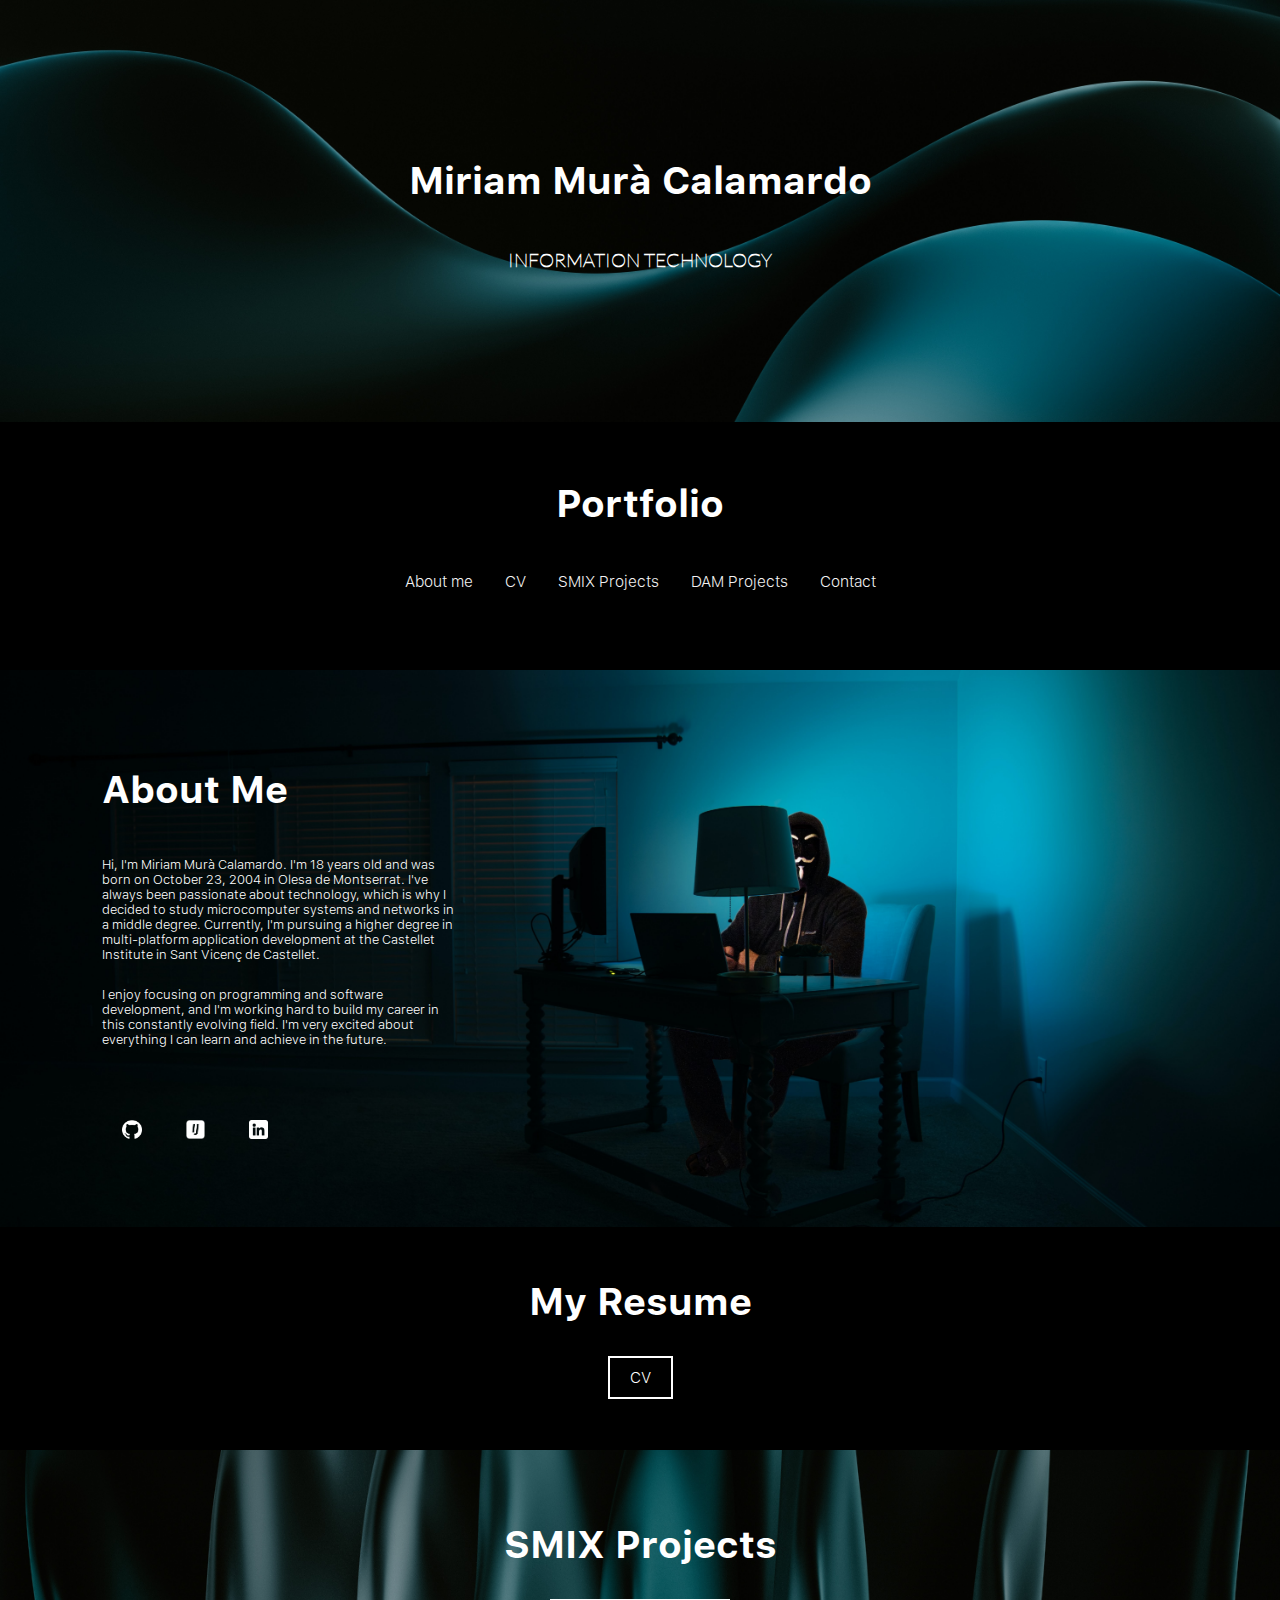
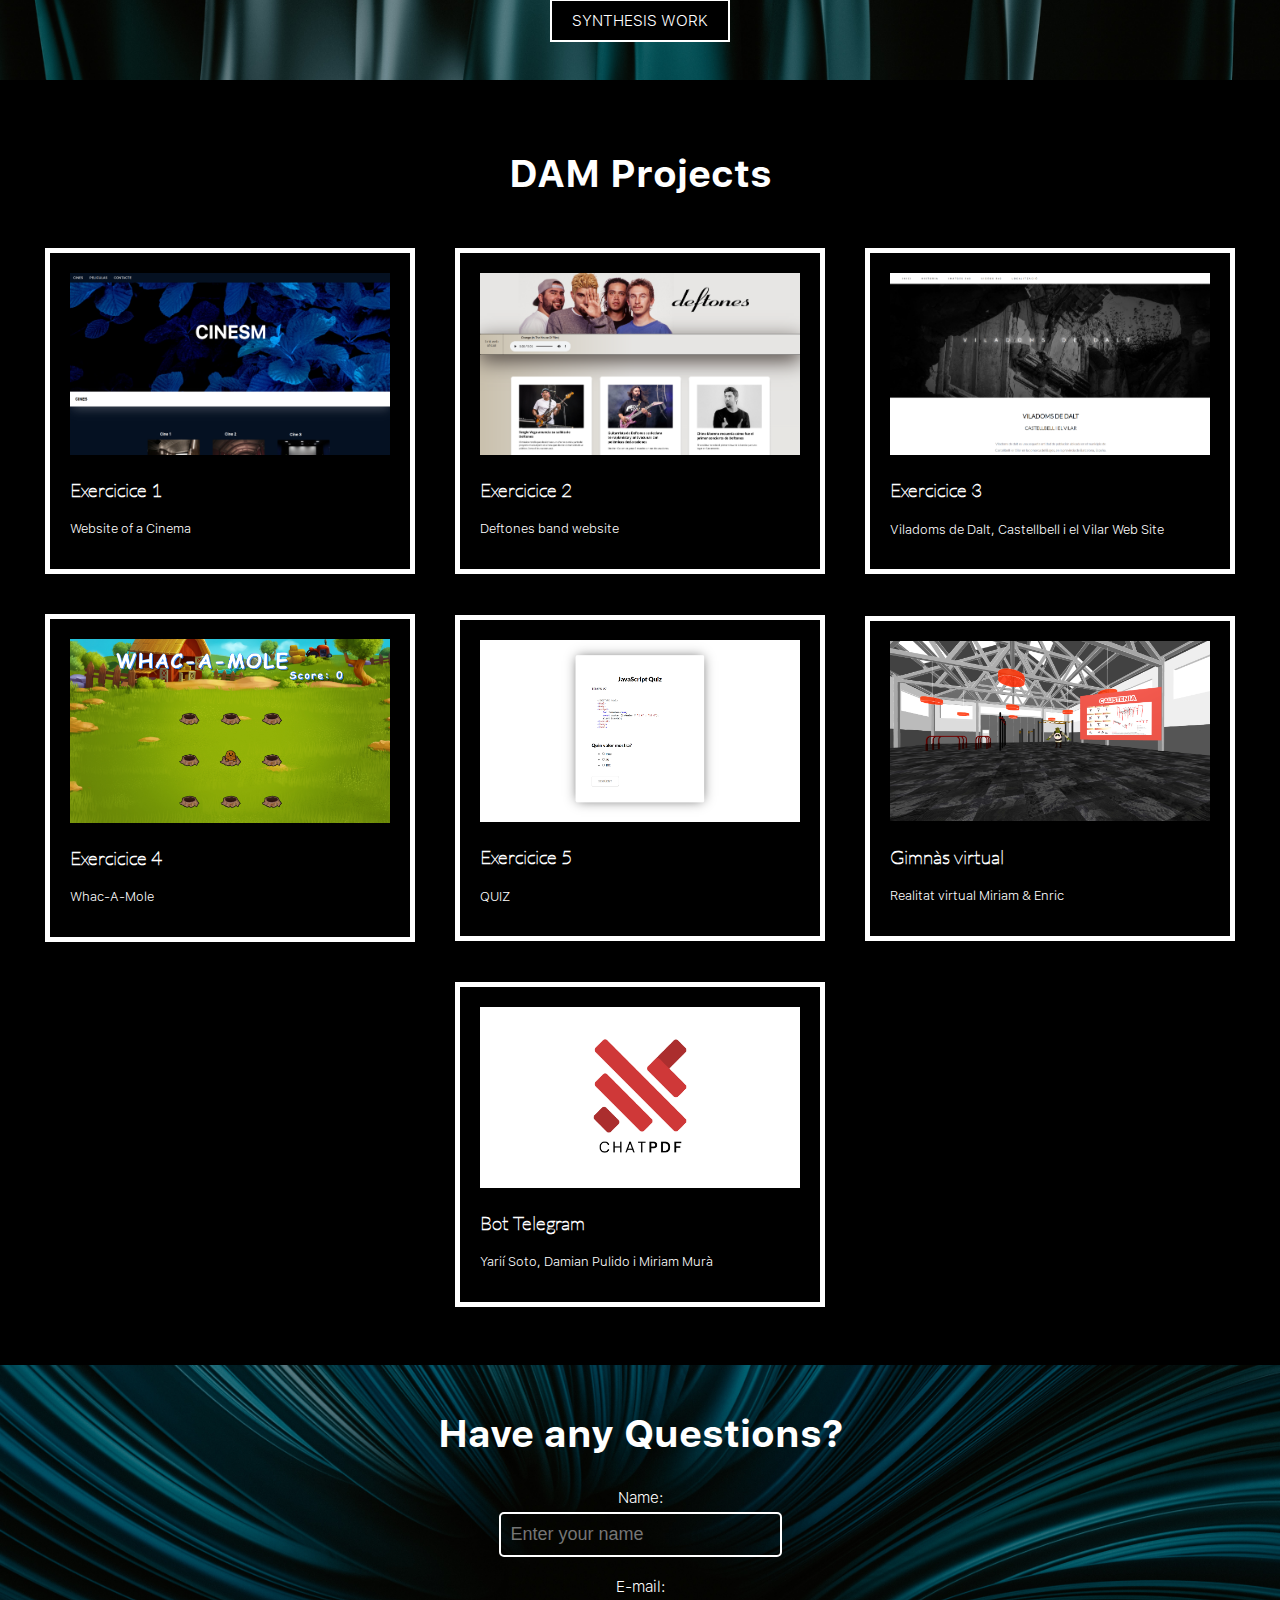
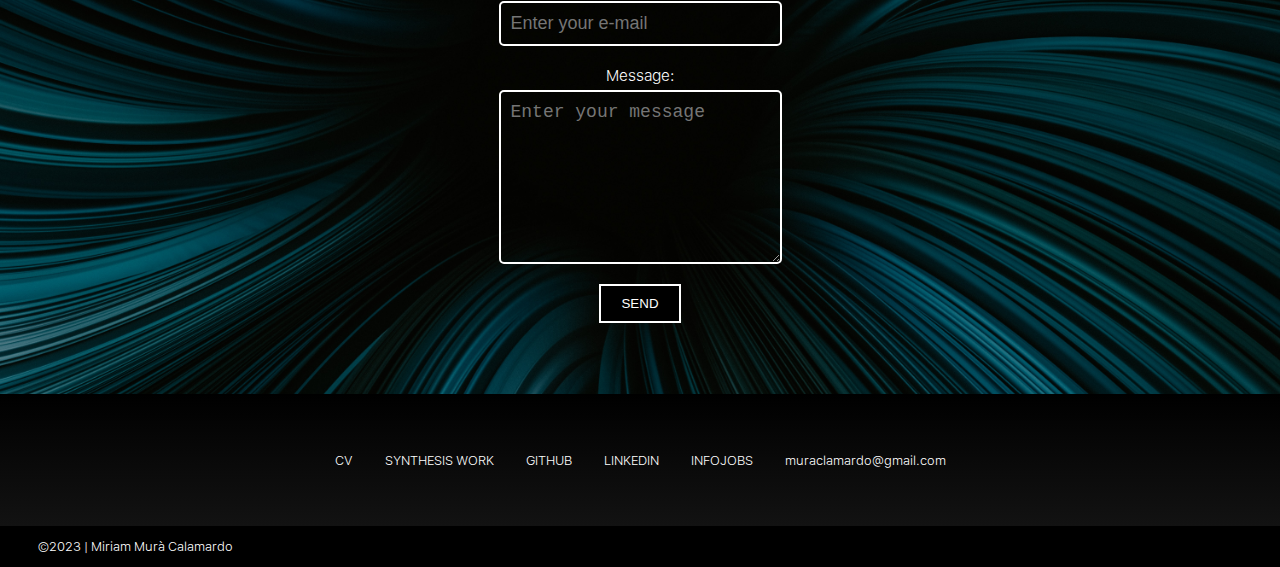
<file: index.html>
<!DOCTYPE html>
<html lang="en">

<head>
    <meta charset="UTF-8">
    <meta http-equiv="X-UA-Compatible" content="IE=edge">
    <meta name="viewport" content="width=device-width, initial-scale=1.0">
    <link rel="stylesheet" href="ProyectoMiriam/indexcss.css" type="text/css">
    <link rel="icon" type="icon" href="ProyectoMiriam/img/favicon.png">
    <title>Miriam Murà Calamardo</title>
</head>

<body>
    <header>
        <h1>Miriam Murà Calamardo</h1>
        <h3>INFORMATION TECHNOLOGY</h3>
    </header>

    <section>
        <section id="section_portfolio">
            <article>
                <h2>Portfolio</h2>

                <nav class="topnav" id="myTopnav">
                    <a href="#section_aboutme" class="active">About me</a>
                    <a href="#section_cv">CV</a>
                    <a href="#section_projectsSMIX">SMIX Projects</a>
                    <a href="#section_projectsDAM">DAM Projects</a>
                    <a href="#section_contact">Contact</a>
                    <a href="javascript:void(0);" class="icon" onclick="myFunction()">☰</a>

                </nav>

                <script>
                    function myFunction() {
                        var x = document.getElementById("myTopnav");
                        if (x.className === "topnav") {
                            x.className += " responsive";
                        } else {
                            x.className = "topnav";
                        }
                    }
                </script>


            </article>
        </section>


        <section id="section_aboutme">
            <article id="aboutme">

                <h2>About Me</h2>

                <p>Hi, I'm Miriam Murà Calamardo. I'm 18 years old and was born on October 23, 2004 in Olesa de
                    Montserrat.
                    I've always been passionate about technology, which is why I decided to study microcomputer
                    systems
                    and
                    networks in a middle degree. Currently, I'm pursuing a higher degree in multi-platform
                    application
                    development at the Castellet Institute in Sant Vicenç de Castellet.</p>

                <p> I enjoy focusing on programming and software development, and I'm working hard to build my
                    career in
                    this constantly evolving field. I'm very excited about everything I can learn and achieve in
                    the
                    future.
                </p>

                <div id="social">
                    <a href="https://github.com/miriammuraaa" target="_blank"><img
                            src="ProyectoMiriam/img/social/github.png" alt="GitHub"></a>
                    <a href="http://www.infojobs.net/miriam-mura-calamardo.prf" target="_blank"><img
                            src="ProyectoMiriam/img/social/infojobs.png" alt="Infojobs"></a>
                    <a href="https://www.linkedin.com/in/miriam-murà-calamardo-52770825a/" target="_blank"><img
                            src="ProyectoMiriam/img/social/linkedin.png" alt="linkedin"></a>
                </div>

            </article>
        </section>

        <section id="section_cv">
            <article id="cv">

                <h2>My Resume</h2>
                <a href="https://drive.google.com/file/d/1uB0-ZBibFeU217BNnPl42IFnosRggkcM/view?usp=sharing"
                    target="_blank" class="button">CV</a>

            </article>
        </section>

        <section id="section_projectsSMIX">
            <article id="projectsSMIX">

                <h2>SMIX Projects</h2>
                <a href="https://drive.google.com/file/d/1oF7-GUNFHNf3V8RiQJRci0A9k4JbO0wT/view?usp=sharing"
                    target="_blank" class="button">Synthesis Work</a>

            </article>
        </section>

        <section id="section_projectsDAM">
            <article id="projectsDAM">

                <h2 id="textdam">DAM Projects</h2>
                <div><a href="./Ex1/ex1MiriamMura.html" target="_blank"><img src="ProyectoMiriam/img/exercici1.png"
                            alt="Exercici1"></a>
                    <h3>Exercicice 1</h3>
                    <p>Website of a Cinema</p>
                </div>
                <div><a href="./Ex2/musicBox_MiriamMura.html" target="_blank"><img
                            src="ProyectoMiriam/img/exercici2.png" alt="Exercici2"></a>
                    <h3>Exercicice 2</h3>
                    <p>Deftones band website</p>
                </div>
                <div><a href="./Ex3/ViladomsDeDalt2.html" target="_blank"><img src="ProyectoMiriam/img/exercici3.png"
                            alt="Exercici3"></a>
                    <h3>Exercicice 3</h3>
                    <p>Viladoms de Dalt, Castellbell i el Vilar Web Site</p>
                </div>
                <div><a href="./Ex4/HTMLwakamole_MiriamMura.html" target="_blank"><img src="ProyectoMiriam/img/whac-a-mole.png"
                            alt="Exercici4"></a>
                    <h3>Exercicice 4</h3>
                    <p>Whac-A-Mole</p>
                </div>
                <div><a href="./Ex5/html_quiz.html" target="_blank"><img src="ProyectoMiriam/img/Ex5.png"
                            alt="Exercici5"></a>
                    <h3>Exercicice 5</h3>
                    <p>QUIZ</p>
                </div>
                <div><a href="./MuseuHTML/museu.html" target="_blank"><img src="ProyectoMiriam/img/museu.png"
                            alt="Museu"></a>
                    <h3>Gimnàs virtual</h3>
                    <p>Realitat virtual Miriam & Enric</p>
                </div>
                <div><a href="https://youtu.be/6OQKthImM8U?si=0MsLKcGR0-hMjjdQ" target="_blank"><img src="ProyectoMiriam/img/bot.png"
                            alt="Bot Telegram"></a>
                    <h3>Bot Telegram</h3>
                    <p>Yarií Soto, Damian Pulido i Miriam Murà</p>
                </div>
            </article>
        </section>
        <section id="section_contact">
            <h2>Have any Questions?</h2>
            <form>
                <div class="form-group">
                    <label for="name">Name:</label>
                    <input type="text" id="name" name="name" placeholder="Enter your name">
                </div>
                <div class="form-group">
                    <label for="email">E-mail:</label>
                    <input type="email" id="email" name="email" placeholder="Enter your e-mail">
                </div>
                <div class="form-group">
                    <label for="message">Message:</label>
                    <textarea id="message" name="message" placeholder="Enter your message"></textarea>
                </div>
                <div class="form-group">
                    <button type="submit">SEND</button>
                </div>
            </form>
        </section>

    </section>

    <footer>
        <div id="global">
            <a href="https://drive.google.com/file/d/1uB0-ZBibFeU217BNnPl42IFnosRggkcM/view?usp=sharing"
                target="_blank">
                <p>CV</p>
            </a>
            <a href="https://drive.google.com/file/d/1oF7-GUNFHNf3V8RiQJRci0A9k4JbO0wT/view?usp=sharing"
                target="_blank">
                <p>SYNTHESIS WORK</p>
            </a>
            <a href="https://github.com/miriammuraaa" target="_blank">
                <p>GITHUB</p>
            </a>
            <a href="https://www.linkedin.com/in/miriam-murà-calamardo-52770825a/" target="_blank">
                <p>LINKEDIN</p>
            </a>
            <a href="http://www.infojobs.net/miriam-mura-calamardo.prf" target="_blank">
                <p>INFOJOBS</p>
            </a>
            <a href="https://mail.google.com/mail/u/0/#inbox" target="_blank">
                <p>muraclamardo@gmail.com</p>
            </a>
        </div>
        <div id="copy">
            <p>&copy;2023 | Miriam Murà Calamardo</p>
        </div>
    </footer>

</body>

</html>
</file>
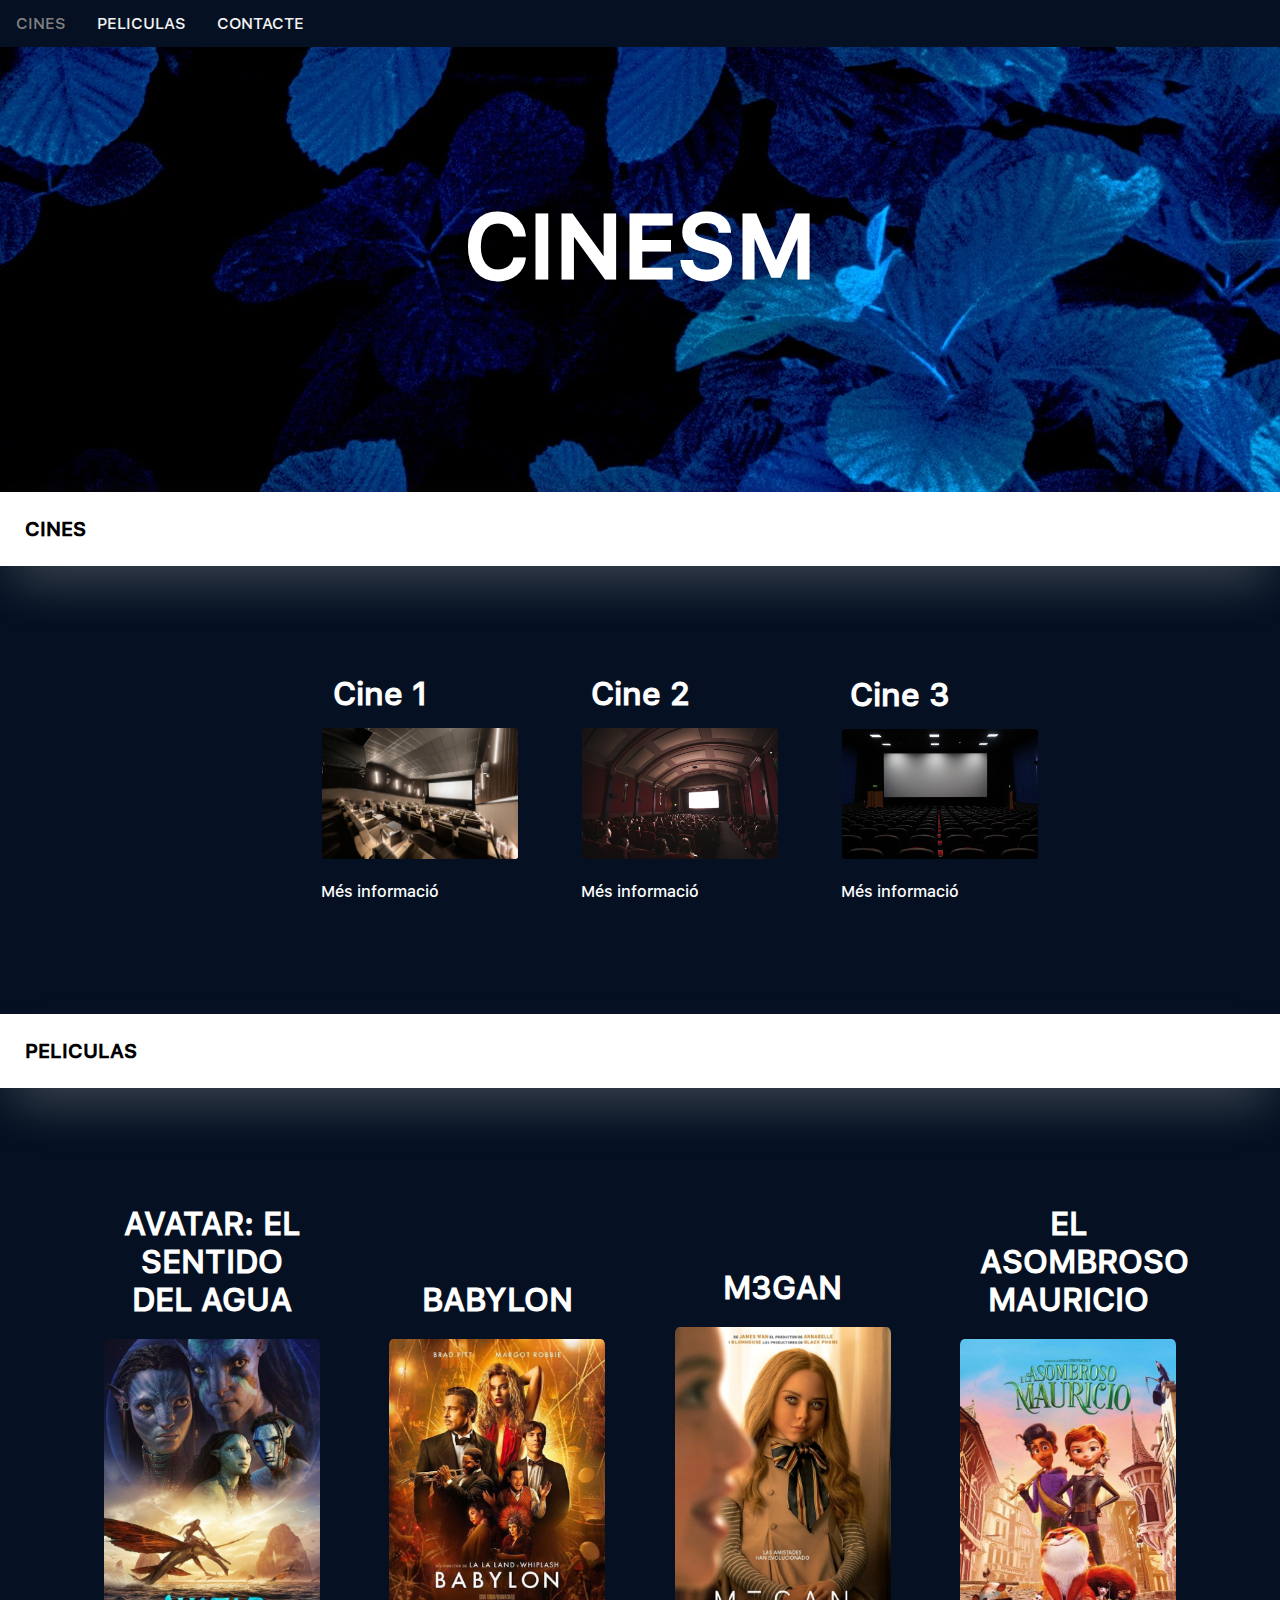
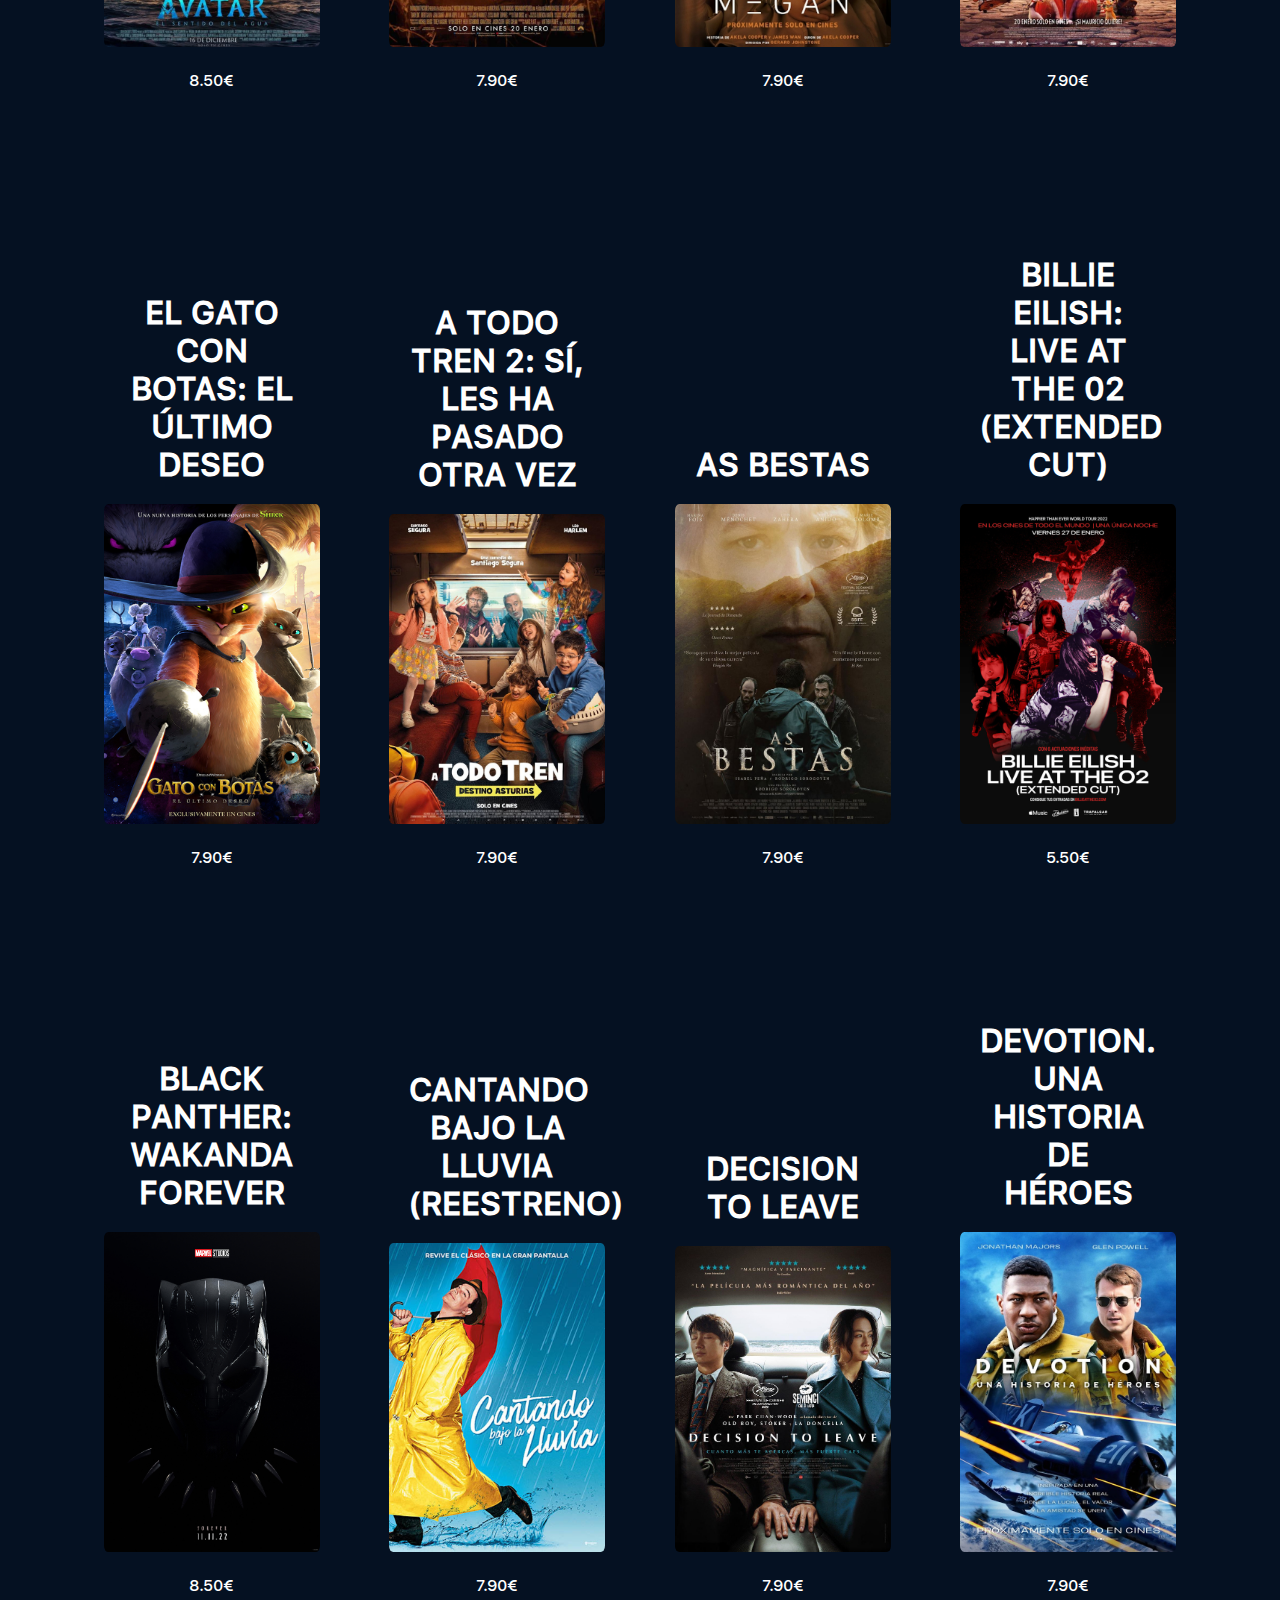
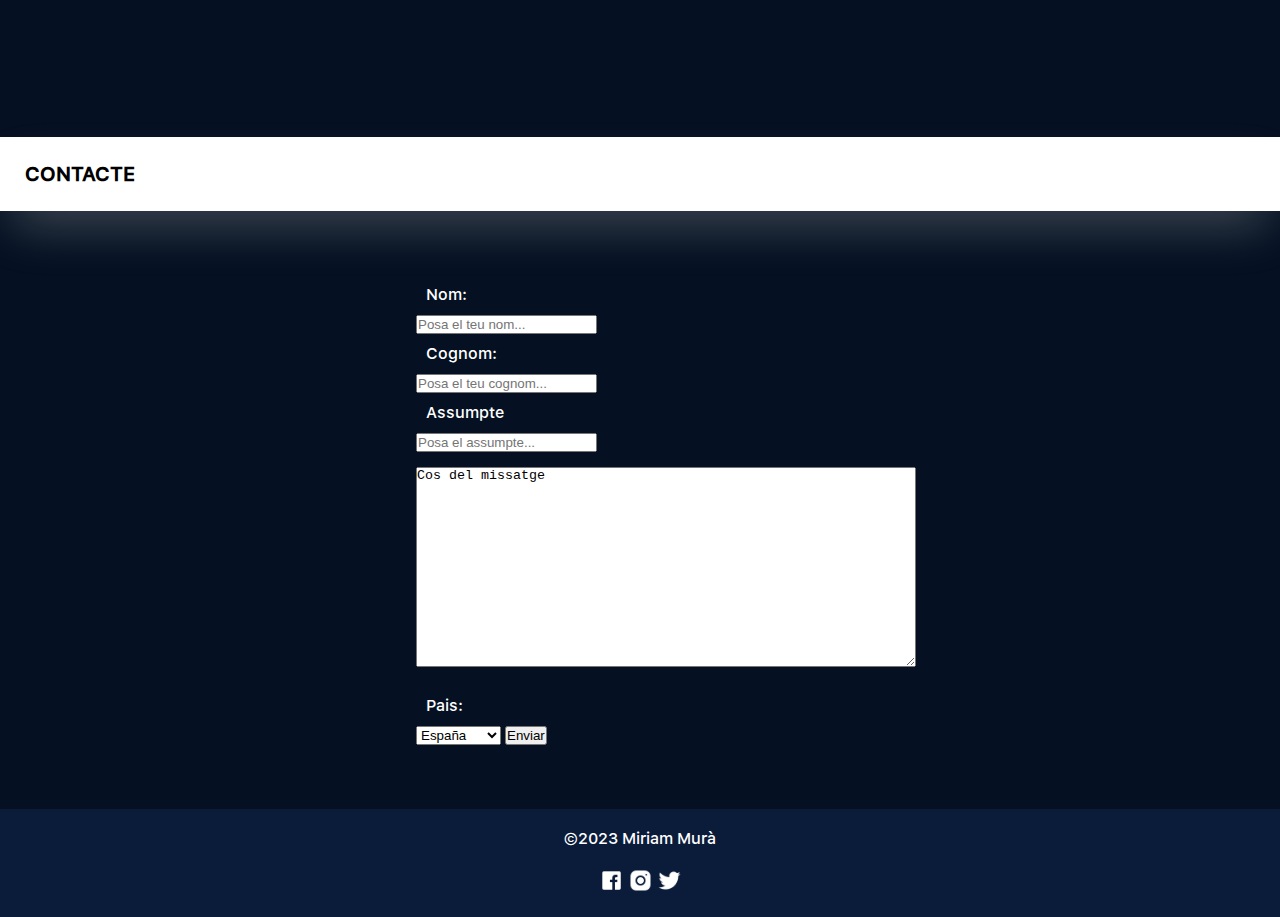
<file: Ex1/ex1MiriamMura.html>
<!DOCTYPE html>
<html lang="en">

<head>
    <meta charset="UTF-8">
    <meta http-equiv="X-UA-Compatible" content="IE=edge">
    <meta name="viewport" content="width=device-width, initial-scale=1.0">
    <link rel="stylesheet" href="cinesamcss.css" type="text/css">
    <!--<link rel="shortcut icon" href="small_icon.png">-->
    <title>CINESM</title>
</head>

<body>
    <nav>
        <a href="#section_cines">CINES</a>
        <a href="#section_pelis">PELICULAS</a>
        <a href="#section_contacte">CONTACTE</a>
    </nav>
    <header>
        <h1>CINESM</h1>
    </header>

    <div class="section_h1">
        <h1>CINES</h1>
    </div>

    <section id="section_cines">
        <article class="cines">
            <h1>Cine 1</h1>
            <a href="#"></a>
            <img id="cines_img" src="cine1.webp" alt="Cine 1"></img>
            <a href="">
                <p>Més informació</p>
            </a>
        </article>
        <article class="cines">
            <h1>Cine 2</h1>
            <a href="#"></a>
            <img id="cines_img" src="cine2.jpg" alt="Cine 2"></img>
            <a href="">
                <p>Més informació</p>
            </a>
        </article>
        <article class="cines">
            <h1>Cine 3</h1>
            <a href="#"></a>
            <img id="cines_img" src="cine3.jpg" alt="Cine 3"></img>
            <a href="">
                <p>Més informació</p>
            </a>
        </article>
    </section>

    <div class="section_h1">
        <h1>PELICULAS</h1>
    </div>

    <section id="section_pelis">
        <article class="peliculas">
            <h1>AVATAR: EL SENTIDO DEL AGUA</h1>
            <a href="#"></a>
            <img class="pelicula_img" src="avatar2.jpg" alt="AVATAR: EL SENTIDO DEL AGUA"></img>
            <p class="precio">8.50€</p>
        </article>

        <article class="peliculas">
            <h1>BABYLON</h1>
            <a href="#"></a>
            <img class="pelicula_img" src="babylon.jpg" alt="BABYLON"></img>
            <p class="precio">7.90€</p>
        </article>
        <article class="peliculas">
            <h1>M3GAN</h1>
            <a href="#"></a>
            <img class="pelicula_img" src="megan.jpg" alt="M3GAN"></img>
            <p class="precio">7.90€</p>
        </article>
        <article class="peliculas">
            <h1>EL ASOMBROSO MAURICIO</h1>
            <a href="#"></a>
            <img class="pelicula_img" src="asombrosoMauricio.jpg" alt="EL ASOMBROSO MAURICIO"></img>
            <p class="precio">7.90€</p>
        </article>
        <article class="peliculas">
            <h1>EL GATO CON BOTAS: EL ÚLTIMO DESEO</h1>
            <a href="#"></a>
            <img class="pelicula_img" src="gatoBotas.jpg" alt="EL GATO CON BOTAS: EL ÚLTIMO DESEO"></img>
            <p class="precio">7.90€</p>
        </article>
        <article class="peliculas">
            <h1>A TODO TREN 2: SÍ, LES HA PASADO OTRA VEZ</h1>
            <a href="#"></a>
            <img class="pelicula_img" src="tren2.jpg" alt="A TODO TREN 2: SÍ, LES HA PASADO OTRA VEZ"></img>
            <p class="precio">7.90€</p>
        </article>
        <article class="peliculas">
            <h1>AS BESTAS</h1>
            <a href="#"></a>
            <img class="pelicula_img" src="asBestas.jpg" alt="AS BESTAS"></img>
            <p class="precio">7.90€</p>
        </article>
        <article class="peliculas">
            <h1>BILLIE EILISH: LIVE AT THE 02 (EXTENDED CUT)</h1>
            <a href="#"></a>
            <img class="pelicula_img" src="bille.jpg" alt="BILLIE EILISH: LIVE AT THE 02 (EXTENDED CUT)"></img>
            <p class="precio">5.50€</p>
        </article>
        <article class="peliculas">
            <h1>BLACK PANTHER: WAKANDA FOREVER</h1>
            <a href="#"></a>
            <img class="pelicula_img" src="blackPanther.jpeg" alt="BLACK PANTHER: WAKANDA FOREVER"></img>
            <p class="precio">8.50€</p>
        </article>
        <article class="peliculas">
            <h1>CANTANDO BAJO LA LLUVIA (REESTRENO)</h1>
            <a href="#"></a>
            <img class="pelicula_img" src="cantandoBajoLaLluvia.jpg" alt="CANTANDO BAJO LA LLUVIA (REESTRENO)"></img>
            <p class="precio">7.90€</p>
        </article>
        <article class="peliculas">
            <h1>DECISION TO LEAVE</h1>
            <a href="#"></a>
            <img class="pelicula_img" src="DecisionToLeave.jpg" alt="DECISION TO LEAVE"></img>
            <p class="precio">7.90€</p>
        </article>
        <article class="peliculas">
            <h1>DEVOTION. UNA HISTORIA DE HÉROES</h1>
            <a href="#"></a>
            <img class="pelicula_img" src="devotionHistoriaHeroes.jpg" alt="DEVOTION. UNA HISTORIA DE HÉROES"></img>
            <p class="precio">7.90€</p>
        </article>
    </section>

    <div class="section_h1">
        <h1>CONTACTE</h1>
    </div>


    <section id="section_contacte">
        <form method="post" action="https://result.php">
                <p>Nom: </p>
                <input type="text" placeholder="Posa el teu nom..."/>
                <p>Cognom: </p>
                <input type="text" placeholder="Posa el teu cognom..."/>
                <p>Assumpte</p>
                <input type="text" placeholder="Posa el assumpte..."/>
           
                <textarea>Cos del missatge</textarea>
            
                <p>Pais: </p>
                <select>
                    <option>España</option>
                    <option>Francia</option>
                    <option>Marruecos</option>
                    <option>Andorra</option>
                    <option>Gibraltar </option>
                    <option>Portugal</option>
                    <option>Otros</option>
                </select>
            
            <button type="button" onclick="alert('Sha enviat el correu')">Enviar</button>
        
        </form>
    </section>

    <footer>
        &copy;2023 Miriam Murà
        <div>
            <a href="https://es-es.facebook.com"><img src="facebook.png" alt="facebook" width="25px" height="25px"></a>
            <a href="https://www.instagram.com"><img src="instagram.png" alt="instagram" width="25px" height="25px"></a>
            <a href="https://twitter.com/?lang=es"><img src="twitter.png" alt="twitter" width="25px" height="25px"></a>

        </div>
    </footer>

</body>

</html>
</file>
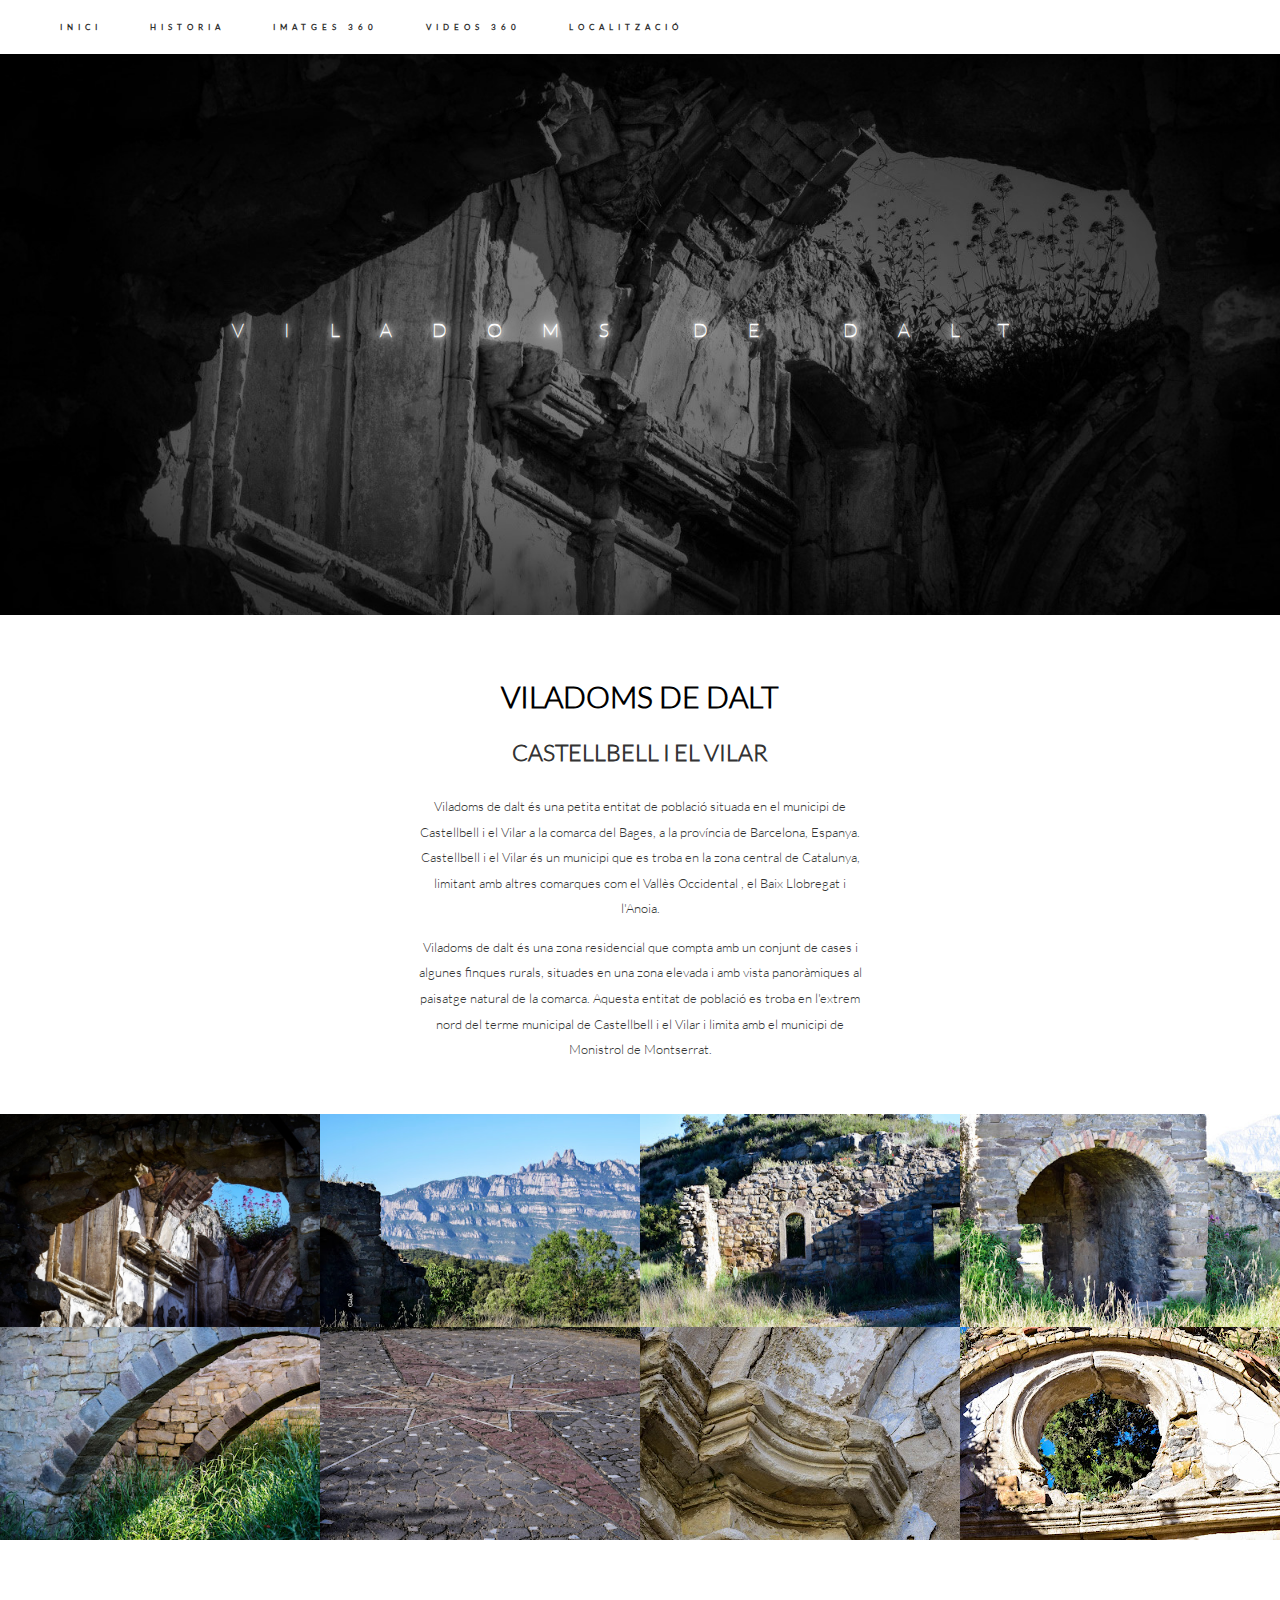
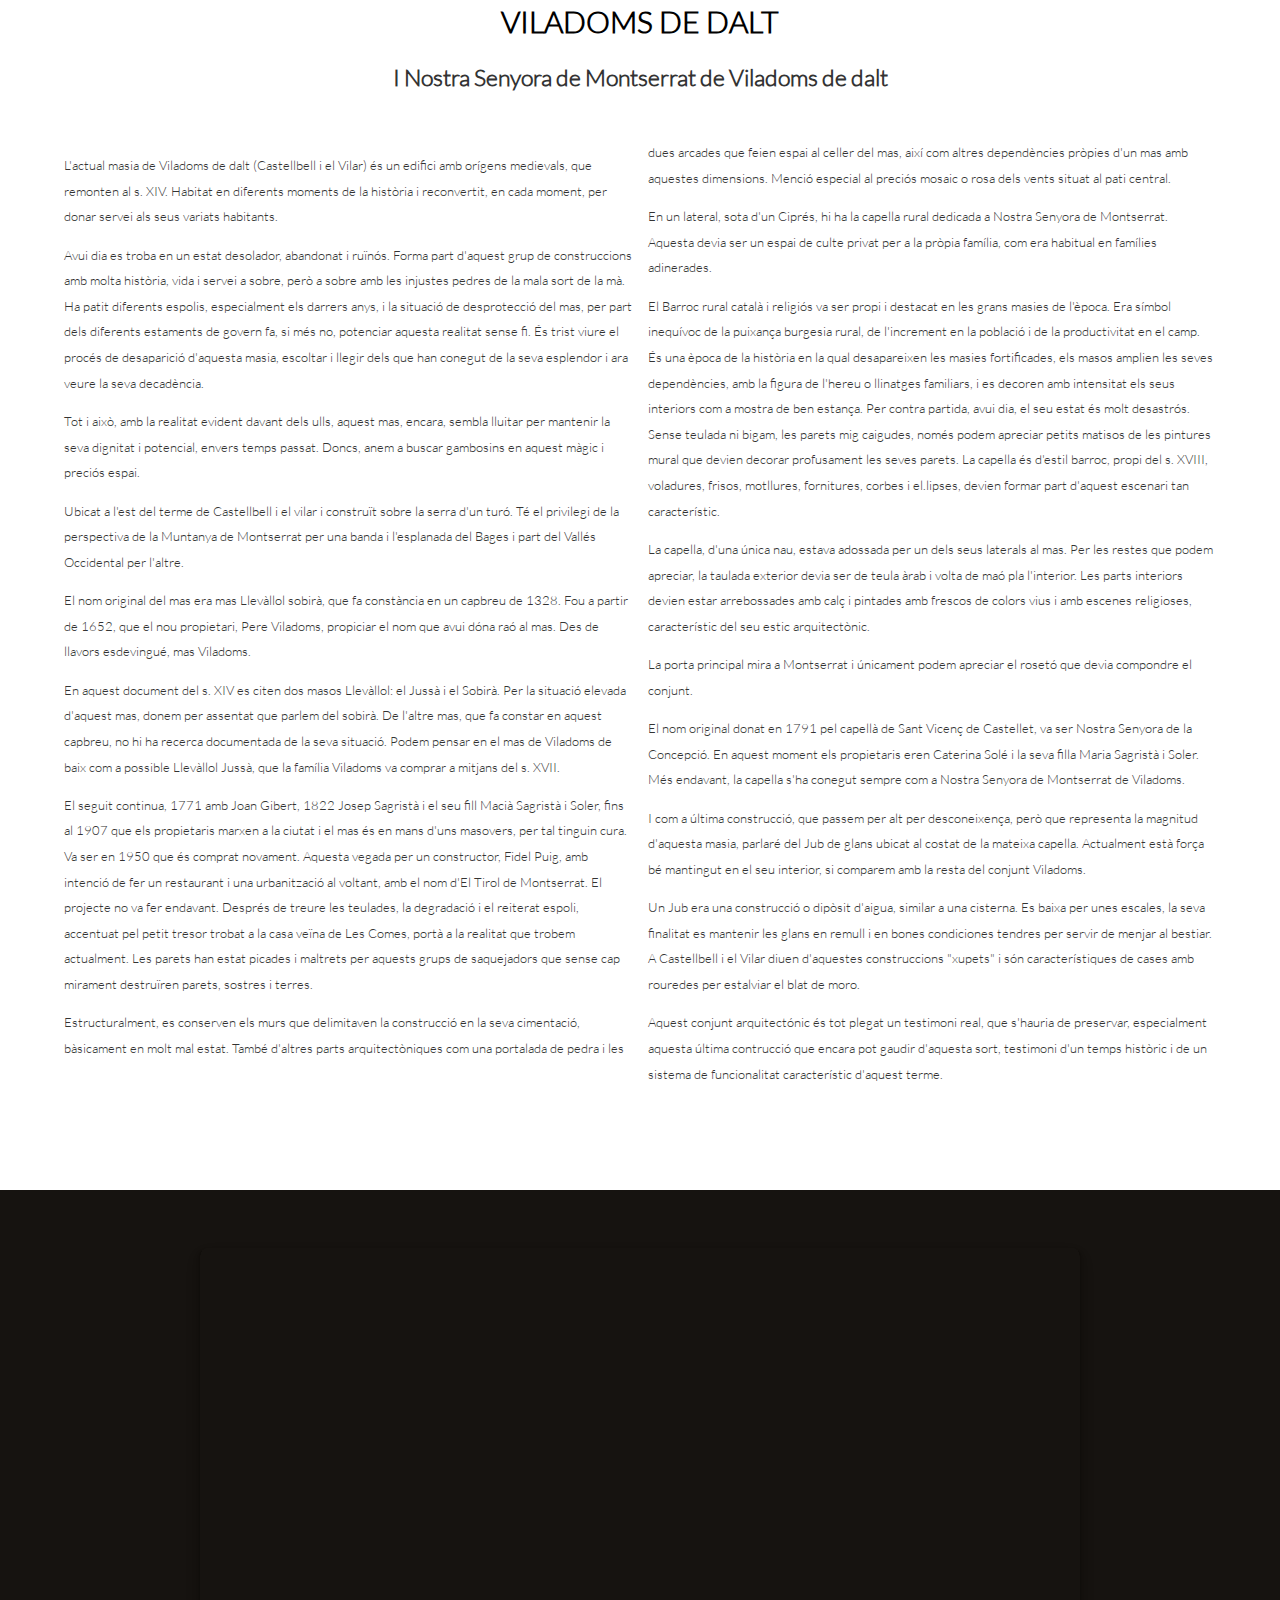
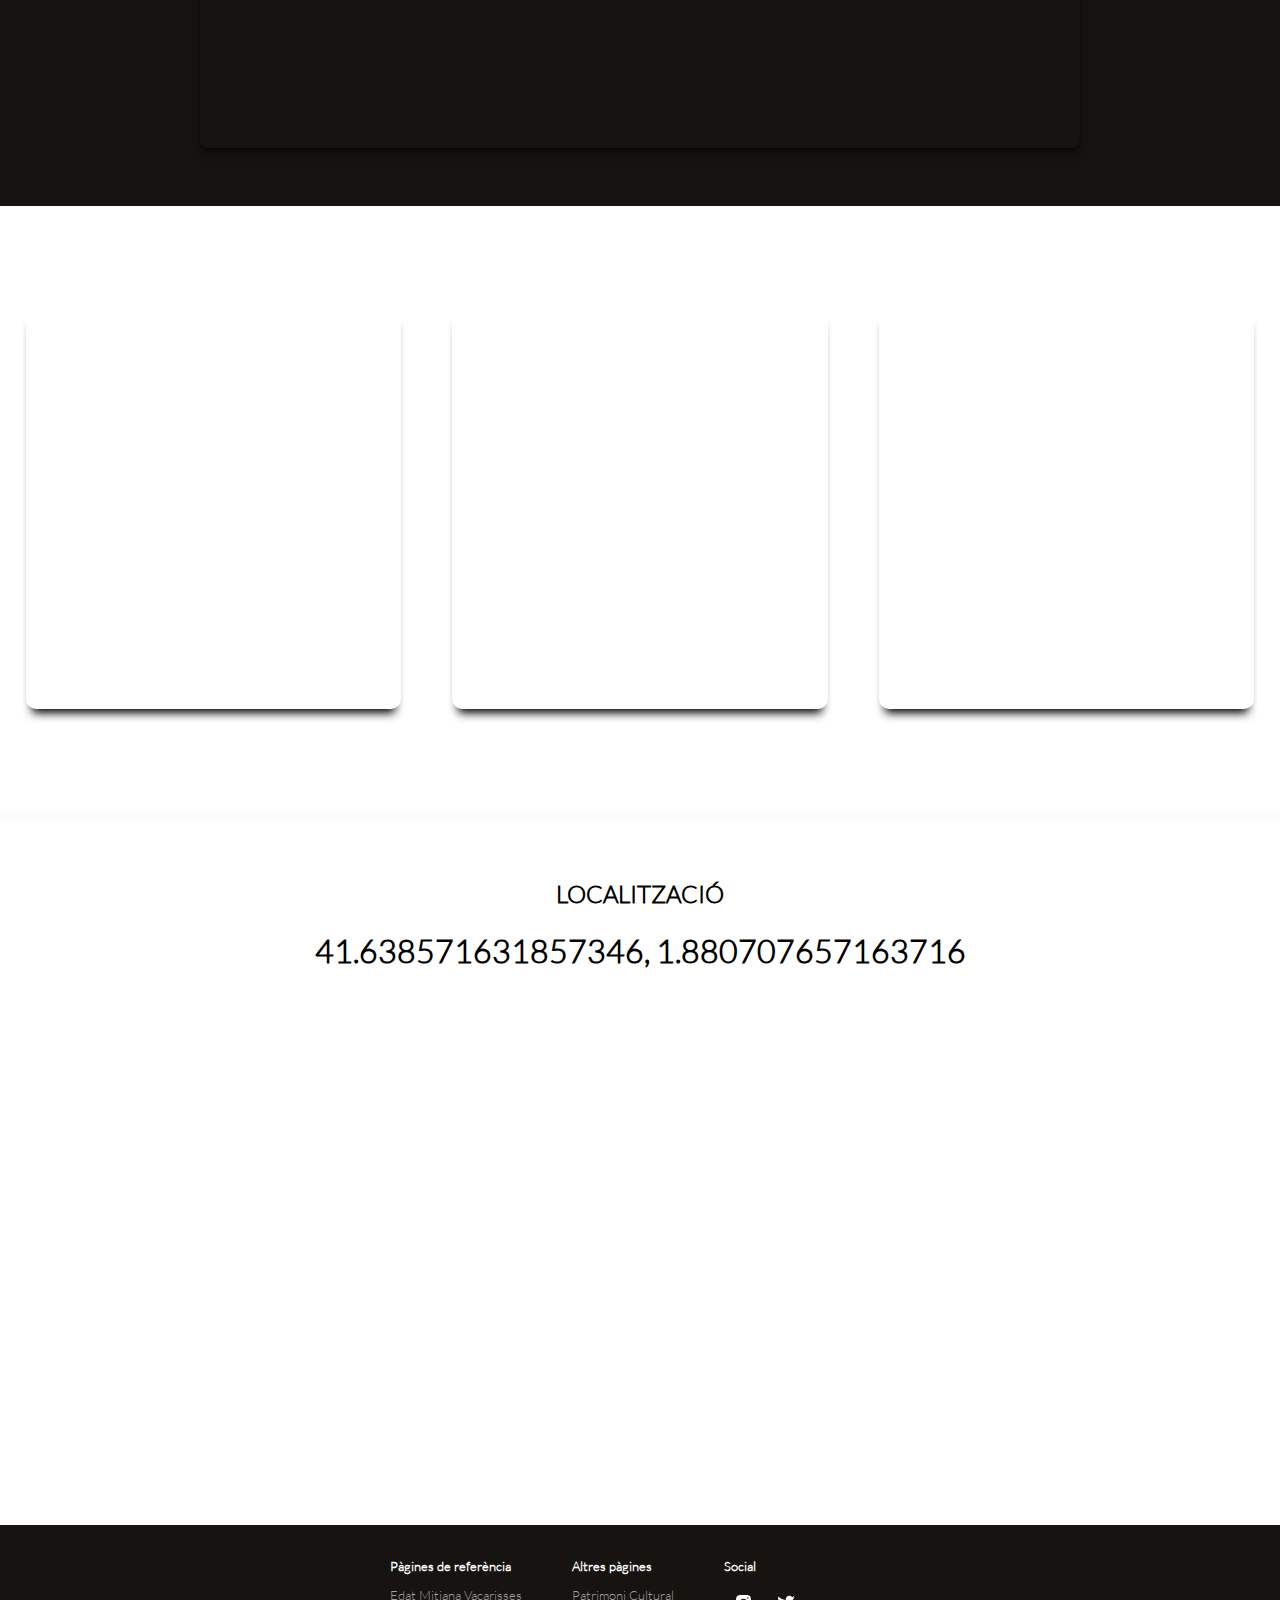
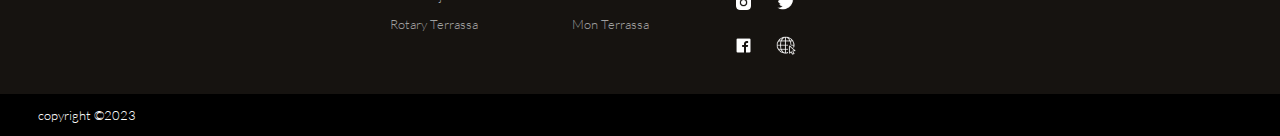
<file: Ex3/ViladomsDeDalt2.html>
<!DOCTYPE html>
<html lang="en">

<head>
    <meta charset="UTF-8">
    <meta name="author" content="Miriam Murà Calamardo">
    <meta name="description" content="Deftones Web">
    <meta name="keywords" content="HTML, CSS">
    <meta http-equiv="X-UA-Compatible" content="IE=edge">
    <meta name="viewport" content="width=device-width, initial-scale=1.0">
    <link rel="stylesheet" href="ViladomsDeDalt2.css" type="text/css">
    <link rel="icon" type="icon" href="img/icon.png">
    <title>Viladoms de dalt</title>
</head>

<body>
    <header>
        <h1>VILADOMS DE DALT</h1>
    </header>

    <nav>
        <div id="navegador">
            <ul>
                <li><a href="#">INICI</a></li>
                <li><a href="#art3">HISTORIA</a></li>
                <li><a href="#art4">IMATGES 360</a></li>
                <li><a href="#art5">VIDEOS 360</a></li>
                <li><a href="#art6">LOCALITZACIÓ</a></li>
            </ul>
        </div>
        <div id="navegador_reduit">
            <ul>
                <li class="llistat">
                    <a class="logo">☰</a>
                    <div class="llistat-content">
                        <a href="#">INICI</a>
                        <a href="#art3">HISTORIA</a>
                        <a href="#art4">IMATGES 360</a>
                        <a href="#art5">VIDEOS 360</a>
                        <a href="#art6">LOCALITZACIÓ</a>
                    </div>
                </li>
            </ul>
        </div>
    </nav>
    <section>
        <section class="arts">
            <article id="art1">
                <h2>VILADOMS DE DALT</h2>
                <h1>CASTELLBELL I EL VILAR</h1>
                <p>Viladoms de dalt és una
 petita entitat de població situada en el municipi de Castellbell i el Vilar a
 la comarca del Bages, a la província de Barcelona, Espanya. Castellbell i el Vilar és un
 municipi que
 es troba en la zona central de Catalunya, limitant amb altres comarques com el Vallès Occidental
 , el
 Baix Llobregat i l'Anoia.</p>
                <p>Viladoms de dalt és una zona residencial que compta amb un conjunt de
 cases i algunes finques rurals,
 situades en una zona elevada i amb vista panoràmiques al paisatge natural de la comarca. Aquesta
 entitat
 de
 població es troba en l'extrem nord del terme municipal de Castellbell i el Vilar i
 limita
 amb
 el municipi de Monistrol de Montserrat.</p>
            </article>
        </section>
        <section class="arts">
            <article id="art2">
                <img src="img/foto1.jpg" alt="" width="25%" height="25%">
                <img src="img/foto2.jpg" alt="" width="25%" height="25%">
                <img src="img/foto3.jpg" alt="" width="25%" height="25%">
                <img src="img/foto4.jpg" alt="" width="25%" height="25%">
                <img src="img/foto5.jpg" alt="" width="25%" height="25%">
                <img src="img/foto6.jpg" alt="" width="25%" height="25%">
                <img src="img/foto7.jpg" alt="" width="25%" height="25%">
                <img src="img/foto8.jpg" alt="" width="25%" height="25%">
            </article>
        </section>
        <section class="arts">
            <article id="art3">
                <h2>VILADOMS DE DALT</h2>
                <h1>I Nostra Senyora de Montserrat de Viladoms de dalt</h1>
                <div>
                    <p>L'actual masia de Viladoms de dalt (Castellbell i el Vilar) és un edifici amb orígens medievals,
                        que
                        remonten al s. XIV. Habitat en diferents moments de la història i reconvertit, en cada moment,
                        per
                        donar
                        servei als seus variats habitants.</p>

                    <p>Avui dia es troba en un estat desolador, abandonat i ruïnós. Forma part d'aquest grup de
                        construccions
                        amb molta història, vida i servei a sobre, però a sobre amb les injustes pedres de la mala sort
                        de
                        la
                        mà. Ha patit diferents espolis, especialment els darrers anys, i la situació de desprotecció del
                        mas,
                        per part dels diferents estaments de govern fa, si més no, potenciar aquesta realitat sense fi.
                        És
                        trist
                        viure el procés de desaparició d'aquesta masia, escoltar i llegir dels que han conegut de la
                        seva
                        esplendor i ara veure la seva decadència.</p>

                    <p>Tot i això, amb la realitat evident davant dels ulls, aquest mas, encara, sembla lluitar per
                        mantenir
                        la
                        seva dignitat i potencial, envers temps passat. Doncs, anem a buscar gambosins en aquest màgic i
                        preciós
                        espai.</p>

                    <p>Ubicat a l'est del terme de Castellbell i el vilar i construït sobre la serra d'un turó. Té el
                        privilegi
                        de la perspectiva de la Muntanya de Montserrat per una banda i l'esplanada del Bages i part del
                        Vallés
                        Occidental per l'altre.</p>

                    <p> El nom original del mas era mas Llevàllol sobirà, que fa constància en un capbreu de 1328. Fou a
                        partir
                        de 1652, que el nou propietari, Pere Viladoms, propiciar el nom que avui dóna raó al mas. Des de
                        llavors
                        esdevingué, mas Viladoms.</p>

                    <p> En aquest document del s. XIV es citen dos masos Llevàllol: el Jussà i el Sobirà. Per la
                        situació
                        elevada d'aquest mas, donem per assentat que parlem del sobirà. De l'altre mas, que fa constar
                        en
                        aquest
                        capbreu, no hi ha recerca documentada de la seva situació. Podem pensar en el mas de Viladoms de
                        baix
                        com a possible Llevàllol Jussà, que la família Viladoms va comprar a mitjans del s. XVII.</p>

                    <p> El seguit continua, 1771 amb Joan Gibert, 1822 Josep Sagristà i el seu fill Macià Sagristà i
                        Soler,
                        fins
                        al 1907 que els propietaris marxen a la ciutat i el mas és en mans d'uns masovers, per tal
                        tinguin
                        cura.
                        Va ser en 1950 que és comprat novament. Aquesta vegada per un constructor, Fidel Puig, amb
                        intenció
                        de
                        fer un restaurant i una urbanització al voltant, amb el nom d'El Tirol de Montserrat. El
                        projecte no
                        va
                        fer endavant. Després de treure les teulades, la degradació i el reiterat espoli, accentuat pel
                        petit
                        tresor trobat a la casa veïna de Les Comes, portà a la realitat que trobem actualment. Les
                        parets
                        han
                        estat picades i maltrets per aquests grups de saquejadors que sense cap mirament destruïren
                        parets,
                        sostres i terres.</p>

                    <p> Estructuralment, es conserven els murs que delimitaven la construcció en la seva cimentació,
                        bàsicament
                        en molt mal estat. També d'altres parts arquitectòniques com una portalada de pedra i les dues
                        arcades
                        que feien espai al celler del mas, així com altres dependències pròpies d'un mas amb aquestes
                        dimensions. Menció especial al preciós mosaic o rosa dels vents situat al pati central.</p>

                    <p> En un lateral, sota d'un Ciprés, hi ha la capella rural dedicada a Nostra Senyora de Montserrat.
                        Aquesta
                        devia ser un espai de culte privat per a la pròpia família, com era habitual en famílies
                        adinerades.
                    </p>

                    <p> El Barroc rural català i religiós va ser propi i destacat en les grans masies de l'època. Era
                        símbol
                        inequívoc de la puixança burgesia rural, de l'increment en la població i de la productivitat en
                        el
                        camp.
                        És una època de la història en la qual desapareixen les masies fortificades, els masos amplien
                        les
                        seves
                        dependències, amb la figura de l'hereu o llinatges familiars, i es decoren amb intensitat els
                        seus
                        interiors com a mostra de ben estança. Per contra partida, avui dia, el seu estat és molt
                        desastrós.
                        Sense teulada ni bigam, les parets mig caigudes, només podem apreciar petits matisos de les
                        pintures
                        mural que devien decorar profusament les seves parets. La capella és d'estil barroc, propi del
                        s.
                        XVIII,
                        voladures, frisos, motllures, fornitures, corbes i el.lipses, devien formar part d'aquest
                        escenari
                        tan
                        característic.</p>

                    <p> La capella, d'una única nau, estava adossada per un dels seus laterals al mas. Per les restes
                        que
                        podem
                        apreciar, la taulada exterior devia ser de teula àrab i volta de maó pla l'interior. Les parts
                        interiors
                        devien estar arrebossades amb calç i pintades amb frescos de colors vius i amb escenes
                        religioses,
                        característic del seu estic arquitectònic.</p>

                    <p> La porta principal mira a Montserrat i únicament podem apreciar el rosetó que devia compondre el
                        conjunt.</p>

                    <p>El nom original donat en 1791 pel capellà de Sant Vicenç de Castellet, va ser Nostra Senyora de
                        la
                        Concepció. En aquest moment els propietaris eren Caterina Solé i la seva filla Maria Sagristà i
                        Soler.
                        Més endavant, la capella s'ha conegut sempre com a Nostra Senyora de Montserrat de Viladoms.</p>

                    <p> I com a última construcció, que passem per alt per desconeixença, però que representa la
                        magnitud
                        d'aquesta masia, parlaré del Jub de glans ubicat al costat de la mateixa capella. Actualment
                        està
                        força
                        bé mantingut en el seu interior, si comparem amb la resta del conjunt Viladoms.</p>

                    <p>Un Jub era una construcció o dipòsit d'aigua, similar a una cisterna. Es baixa per unes escales,
                        la seva
                        finalitat es mantenir les glans en remull i en bones condiciones tendres per servir de menjar al
                        bestiar. A Castellbell i el Vilar diuen d'aquestes construccions "xupets" i són característiques
                        de
                        cases amb rouredes per estalviar el blat de moro.</p>

                    <p>Aquest conjunt arquitectónic és tot plegat un testimoni real, que s'hauria de preservar,
                        especialment
                        aquesta última contrucció que encara pot gaudir d'aquesta sort, testimoni d'un temps històric i
                        de un
                        sistema de funcionalitat característic d'aquest terme.</p>
                </div>
            </article>
        </section>
        <section class="arts">
            <article id="art4">
                <iframe allowFullScreen="true" allow="accelerometer; magnetometer; gyroscope"
                    style="display:block; margin:20px auto; border:0 none; max-width:880px;border-radius:8px; box-shadow: 0 1px 1px rgba(0,0,0,0.11),0 2px 2px rgba(0,0,0,0.11),0 4px 4px rgba(0,0,0,0.11),0 6px 8px rgba(0,0,0,0.11),0 8px 16px rgba(0,0,0,0.11);"
                    src="https://panoraven.com/en/embed/AHaRxVyoMp"></iframe>
            </article>
        </section>
        <section class="arts">
            <article id="art5">
                <iframe width="400" height="225" src="https://www.youtube.com/embed/bL1pQRP2xIU" title="viladoms1 360"
                    frameborder="0"
                    allow="accelerometer; autoplay; clipboard-write; encrypted-media; gyroscope; picture-in-picture; web-share"
                    allowfullscreen></iframe>
                <iframe width="400" height="225" src="https://www.youtube.com/embed/1eCWR0s1O5Y" title="viladoms 2 360"
                    frameborder="0"
                    allow="accelerometer; autoplay; clipboard-write; encrypted-media; gyroscope; picture-in-picture; web-share"
                    allowfullscreen></iframe>
                <iframe width="400" height="225" src="https://www.youtube.com/embed/cFQ8k5YISl8" title="viladoms 3 360"
                    frameborder="0"
                    allow="accelerometer; autoplay; clipboard-write; encrypted-media; gyroscope; picture-in-picture; web-share"
                    allowfullscreen></iframe>
            </article>
        </section>
        <section class="arts">
            <article id="art6">
                <div id="text">
                    <h2>LOCALITZACIÓ</h2>
                    <h1>41.638571631857346, 1.880707657163716</h1></div>
                <div id="iframe"> <iframe
                        src="https://www.google.com/maps/embed?pb=!1m18!1m12!1m3!1d2981.8029145555765!2d1.878529715732418!3d41.63839128835923!2m3!1f0!2f0!3f0!3m2!1i1024!2i768!4f13.1!3m3!1m2!1s0x12a4f44580f5e087%3A0xa86b6aacca72fe8a!2sViladoms%20de%20Dalt!5e0!3m2!1ses!2ses!4v1678070317052!5m2!1ses!2ses"
                     allowfullscreen="" loading="lazy"
                        referrerpolicy="no-referrer-when-downgrade"></iframe></div>
            </article>
        </section>
    </section>
    <footer>
        <div id="global">
            <div class="links">
                <h1>Pàgines de referència</h1>
                <a
                    href="https://edatmitjanavacarisses.blogspot.com/2017/08/viladoms-de-dalt-castellbell-i-el-vilar.html">
                    <p>Edat Mitjana Vacarisses</p>
                </a>
                <a href="https://rotaryterrassa.files.wordpress.com/2021/05/viladoms-de-dalt.pdf">
                    <p>Rotary Terrassa</p>
                </a>
            </div>
            <div class="links">
                <h1>Altres pàgines</h1>
                <a href="https://patrimonicultural.diba.cat/element/viladoms-de-dalt">
                    <p>Patrimoni Cultural</p>
                </a>
                <a href="https://monterrassa.cat/societat/viladoms-historia-meravelloses-vistes-94524/">
                    <p>Mon Terrassa</p>
                </a>
            </div>
            <div id="social">
                <h1>Social</h1>
                <div>
                    <a href="https://www.instagram.com/castellbellielvilar/?hl=es">
                        <img src="img/social/instagram.png" alt="" width="20vw">
                    </a>
                    <a href="https://twitter.com/ajcastellbell?lang=es">
                        <img src="img/social/twitter.png" alt="" width="20vw">
                    </a>
                    <a href="https://www.facebook.com/AjuntamentCastellbellielVilar/?locale=es_ES">
                        <img src="img/social/facebook.png" alt="" width="20vw">
                    </a>
                    <a href="https://www.castellbellielvilar.cat">
                        <img src="img/social/web.png" alt="" width="20vw">
                    </a>
                </div>
            </div>
        </div>
        <div id="null">
            <p>copyright &copy;2023</p>
        </div>
    </footer>

</body>
</file>
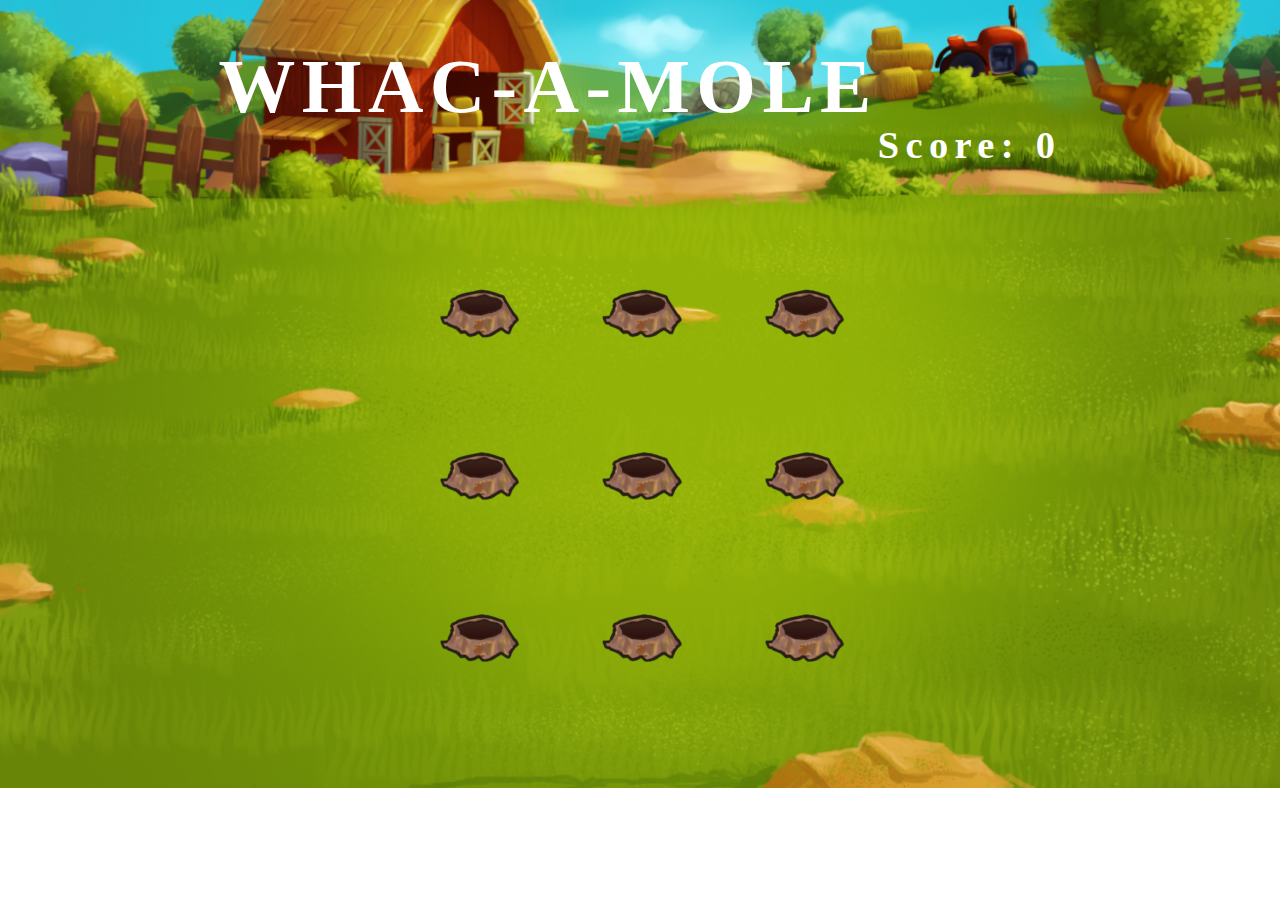
<file: Ex4/HTMLwakamole_MiriamMura.html>
<!DOCTYPE html>
<html lang="en">

<head>
    <meta charset="UTF-8">
    <meta http-equiv="X-UA-Compatible" content="IE=edge">
    <meta name="viewport" content="width=device-width, initial-scale=1.0">
    <link rel="stylesheet" href="CSSwakamole_MiriamMura.css" type="text/css">
    <link rel="icon" type="icon" href="img/topoSi.png">
    <title>Whac-A-Mole</title>
</head>

<body>
    <section id="section_score">
        <div id="score_tauler">
        <h1>WHAC-A-MOLE</h1>
        <h2>Score:  <span id="score">0</span></h2>
    </div>
    </section>
    <section id="section_tauler">
    <div id="tauler">
        <audio id="boing" src="audio/newboing.mp3"></audio>
        <script src="JavaScriptwakamole_MiriamMura.js"></script>
        <img id="topo1" onclick="pam(0)" src="img/topoNo.png" alt="topoSi">
        <img id="topo2" onclick="pam(1)" src="img/topoNo.png" alt="topoSi">
        <img id="topo3" onclick="pam(2)" src="img/topoNo.png" alt="topoSi">
        <img id="topo4" onclick="pam(3)" src="img/topoNo.png" alt="topoSi">
        <img id="topo5" onclick="pam(4)" src="img/topoNo.png" alt="topoSi">
        <img id="topo6" onclick="pam(5)" src="img/topoNo.png" alt="topoSi">
        <img id="topo7" onclick="pam(6)" src="img/topoNo.png" alt="topoSi">
        <img id="topo8" onclick="pam(7)" src="img/topoNo.png" alt="topoSi">
        <img id="topo9" onclick="pam(8)" src="img/topoNo.png" alt="topoSi">
    </div>
</section>
</body>

</html>
</file>
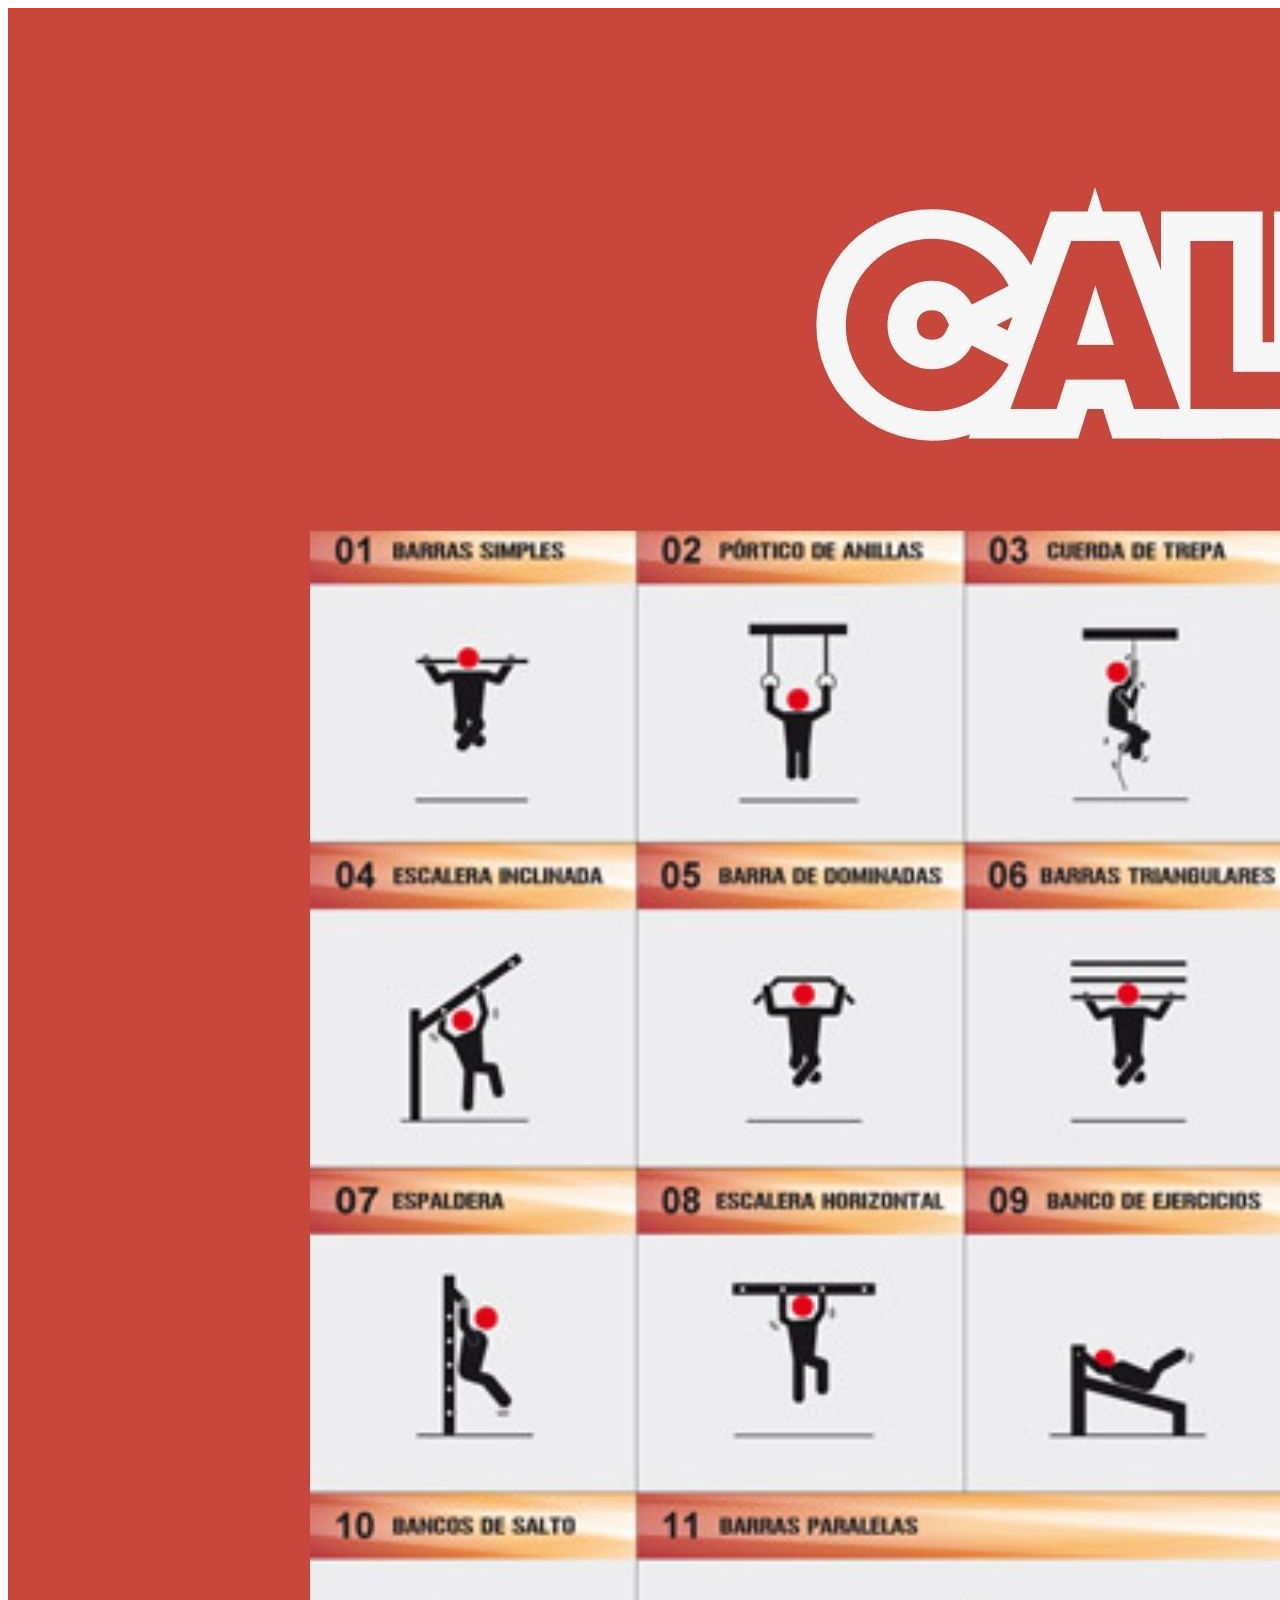
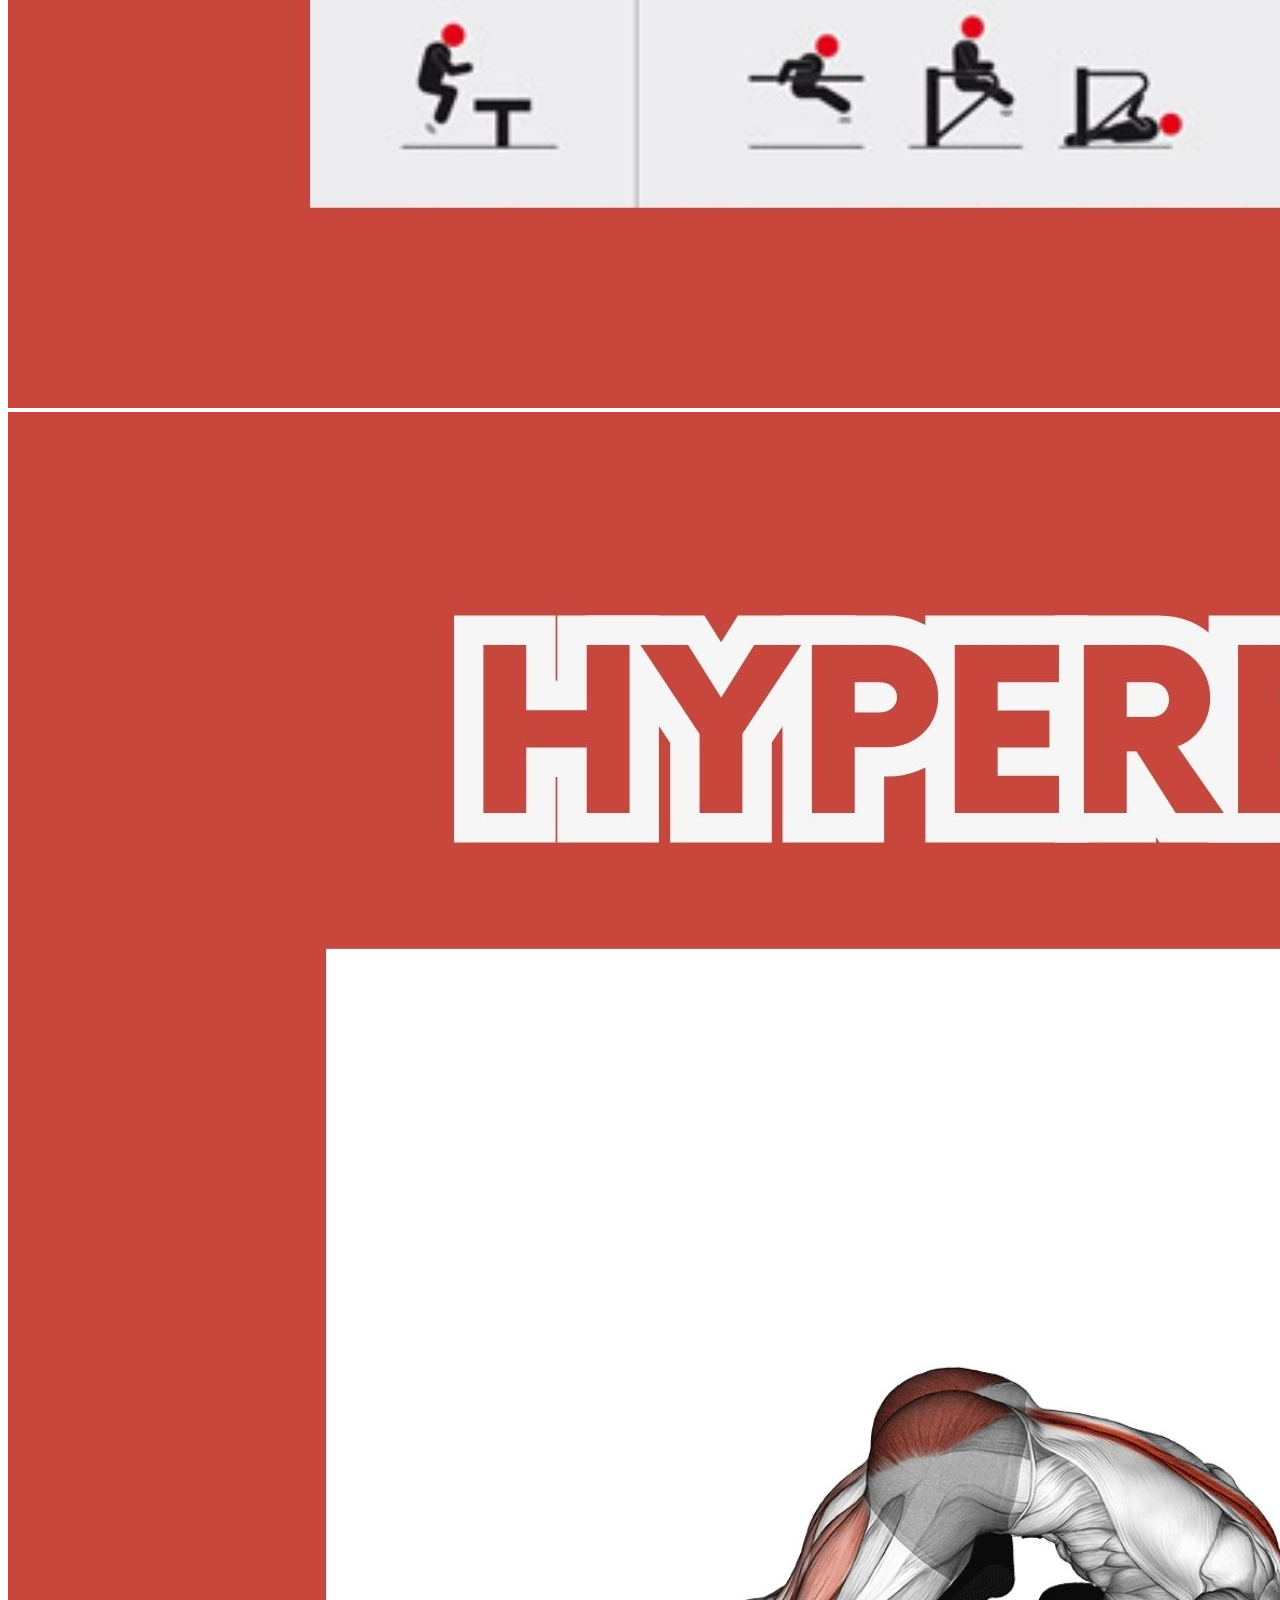
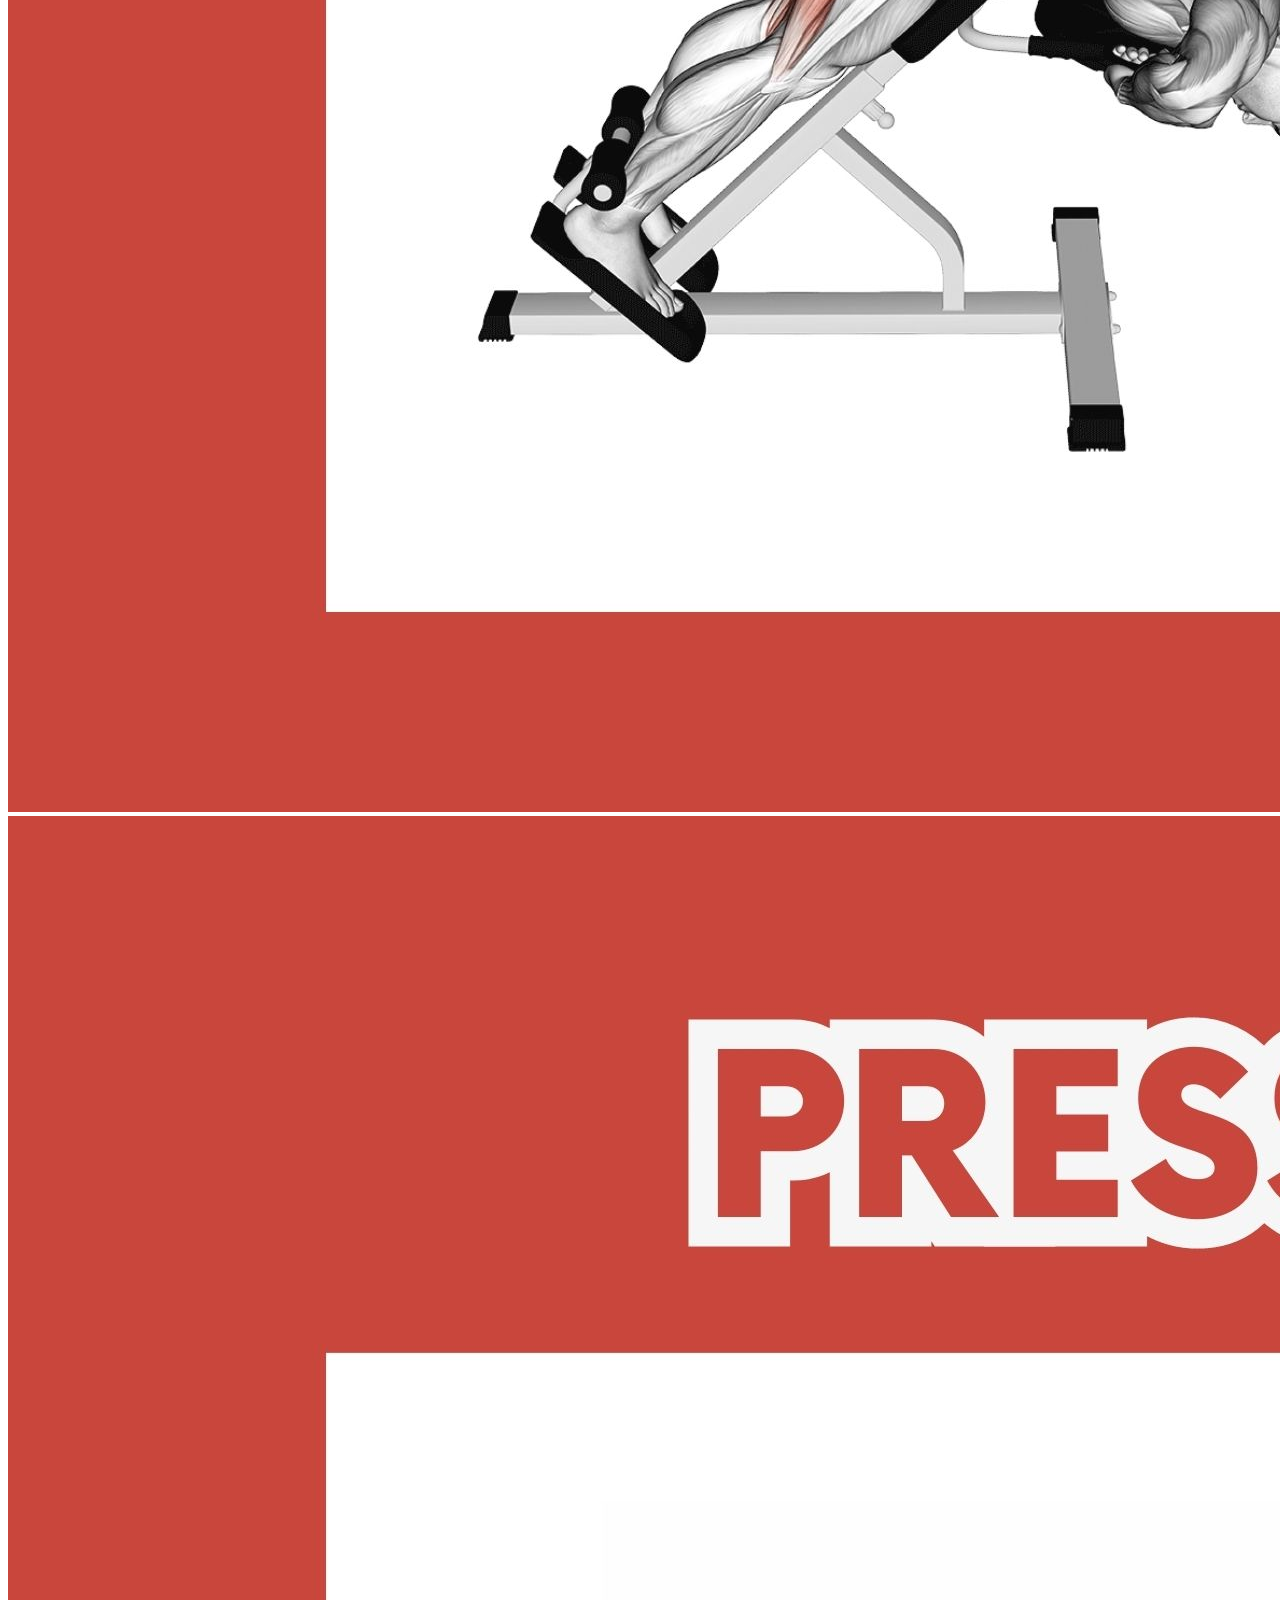
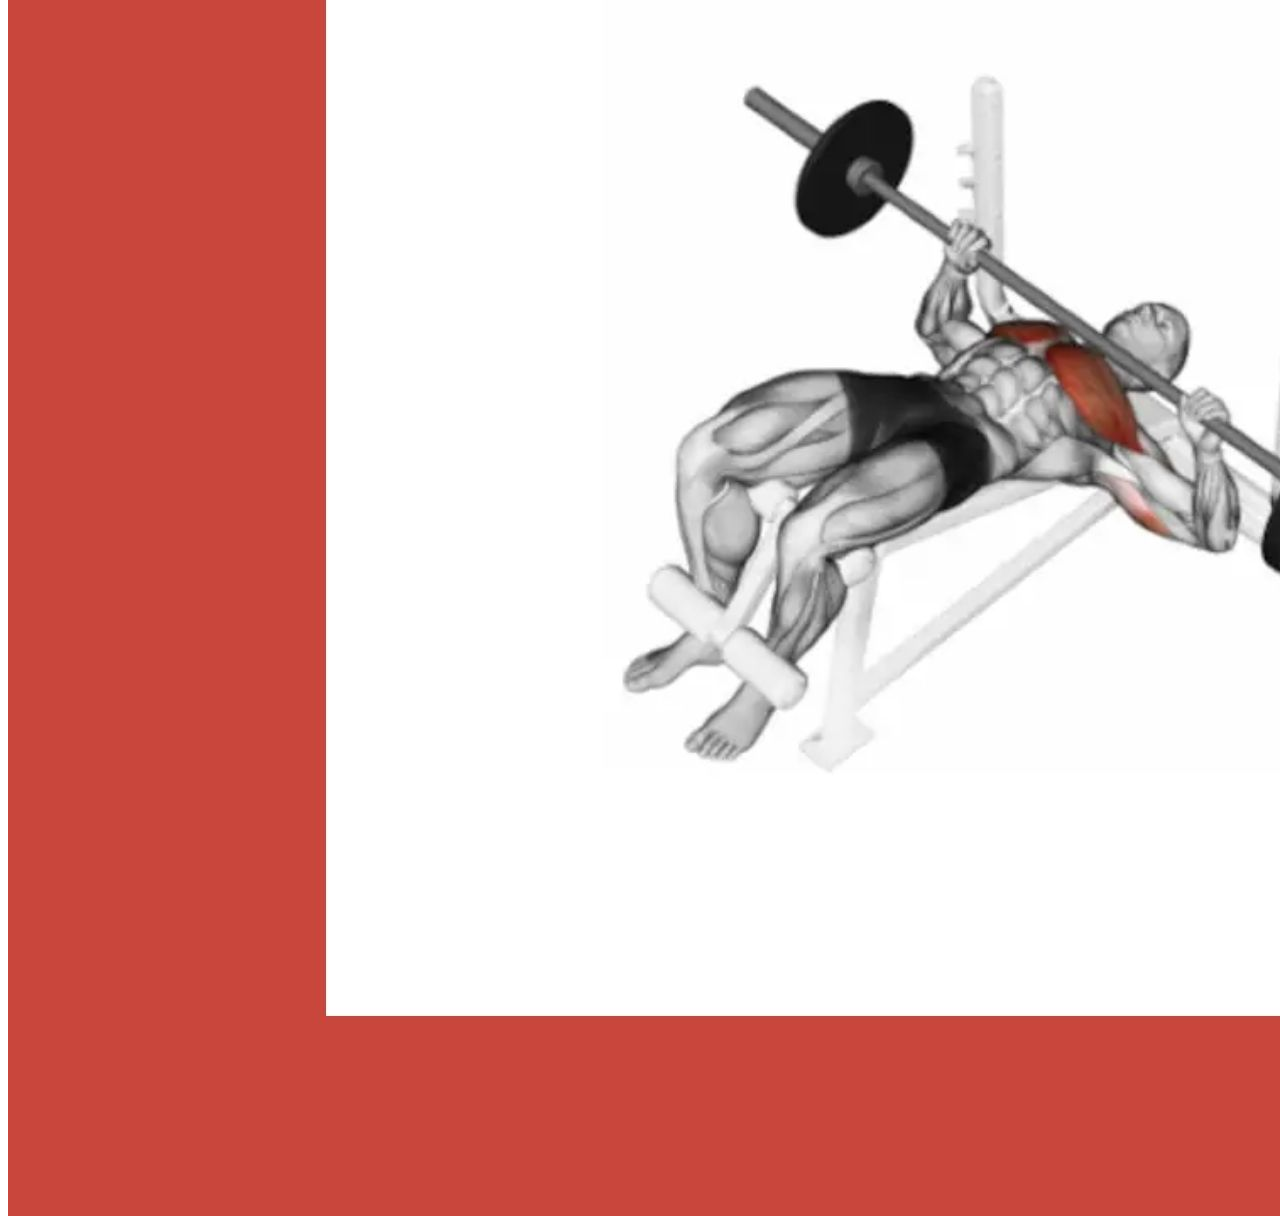
<file: MuseuHTML/museu.html>
<!DOCTYPE html>
<html>
  <head>
    <script src="https://aframe.io/releases/1.2.0/aframe.min.js"></script>
    <script>
        AFRAME.registerComponent("faigclick1", {
        init: function() {  
         this.el.addEventListener("click", (e) => {  
		//busquem l’element que té com a ide panel
            var sceneEl = document.querySelector('#panel1');
		 var scene = document.querySelector('#bola1');
		//el fem visible
            sceneEl.setAttribute('visible', true); 
		 scene.setAttribute('visible', false);
           })
        }
      })
    </script>
	  <script>
        AFRAME.registerComponent("faigclick2", {
        init: function() {  
         this.el.addEventListener("click", (e) => {  
		//busquem l’element que té com a ide panel
            var sceneEl = document.querySelector('#panel2');
		 var scene = document.querySelector('#bola2');
		//el fem visible
            sceneEl.setAttribute('visible', true); 
		 scene.setAttribute('visible', false);
           })
        }
      })
    </script>
	   </script>
	  <script>
        AFRAME.registerComponent("faigclick3", {
        init: function() {  
         this.el.addEventListener("click", (e) => {  
		//busquem l’element que té com a ide panel
            var sceneEl = document.querySelector('#panel3');
		 var scene = document.querySelector('#bola3');
		//el fem visible
            sceneEl.setAttribute('visible', true); 
		 scene.setAttribute('visible', false);
           })
        }
      })
    </script>
  </head>
  <body>
    <a-scene cursor="rayOrigin: mouse">
        <a-assets>
             <a-asset-item id="sala" src="sala/scene.gltf"></a-asset-item>
             <a-asset-item id="calistenia" src="calistenia/scene.gltf"></a-asset-item>
             <a-asset-item id="hyperextension" src="hyperextension/scene.gltf"></a-asset-item>
             <a-asset-item id="presBanca" src="presBanca/scene.gltf"></a-asset-item>
             <a-asset-item id="spider" src="spider/scene.gltf"></a-asset-item>
             <a-asset-item id="shrek" src="shrek/scene.gltf"></a-asset-item>
             <img id="1" src="img/1.jpg"></a-asset-item>
             <img id="2" src="img/2.jpg"></a-asset-item>
             <img id="3" src="img/3.jpg"></a-asset-item>
        </a-assets>
<a-entity camera look-controls wasd-controls="false">
                <a-entity cursor="fuse: true; fuseTimeout: 2000"
                       position="0 0 -1"
                       geometry="primitive: ring; radiusInner: 0.02; radiusOuter: 0.03"
                       material="color: red; shader: flat"
                       animation="property: components.material.material.color;
                             type: color;
                             to: white;
                             dur: 1000;
                             dir: alternate;
                             loop: true">
                 </a-entity>
	</a-entity>
  
      <a-entity gltf-model="#sala" position="-9.2 -1 14.2" rotation="0 0 0" scale="1 1 1"></a-entity>
      <a-entity gltf-model="#calistenia" position="-37 -1 -11" rotation="0 90 0" scale="1 1 1"></a-entity>
      <a-entity gltf-model="#hyperextension" position="-5 -1 0" rotation="0 0 0" scale="0.2 0.2 0.2"></a-entity>
      <a-entity gltf-model="#presBanca" position="0 -1 7" rotation="0 90 0" scale="0.017 0.017 0.017"></a-entity>
      <a-entity gltf-model="#spider" position="-3.123 -1.016 5.626" rotation="0 139.990 0" scale="0.7 0.7 0.7" animation-mixer="clip: animations; loop: repeat;"></a-entity>
      <a-entity gltf-model="#shrek" position="3.5 -1 -9" rotation="0 -40 0" scale="0.7 0.7 0.7" animation-mixer="clip: animations; loop: repeat;"></a-entity>
      <a-plane id="panel1" src="#1" scale="3 2 1" position="4.000 0.831 -3.566" rotation="0 -40.000 0" visible="false"></a-plane>
	<a-sphere id="bola1" position="4.000 0.831 -3.566" radius="0.3"  src="#1"
               animation="property: position; dur: 2000; from: 4.000 0.831 -3.566; to: 4.000 0.931 -3.566; dir: alternate; loop: true" visible="true" faigclick1>         
      </a-sphere>
      <a-plane id="panel2" src="#2" scale="3 2 1" position="-5 1.046 0" rotation="0 90.000 0" visible="false"></a-plane>
<a-sphere id="bola2" position="-5 1.046 0" radius="0.3"  src="#2"
               animation="property: position; dur: 2000; from: -5 1.046 0; to: -5 1.146 0; dir: alternate; loop: true" visible="true" faigclick2>         
      </a-sphere>
      <a-plane id="panel3" src="#3" scale="3 2 1" position="3.353 0.691 4.747" rotation="0 -140.000 0" visible="false"></a-plane>
<a-sphere id="bola3" position="3.353 0.691 4.747" radius="0.3"  src="#3"
               animation="property: position; dur: 2000; from: 3.353 0.691 4.747; to: 3.353 0.791 4.747; dir: alternate; loop: true" visible="true" faigclick3>         
      </a-sphere>
    </a-scene>
  </body>
</html>
</file>
<file: ProyectoMiriam/indexcss.css>
body {
    margin: 0;
    /*--FONT--*/
    font-family: "Regular";
}

/*------------FONTS-------------*/
@font-face {
    font-family: "Bold";
    src: url("fonts/SanFrancisco/SFUIText-Bold.otf") format("OpenType");
}

@font-face {
    font-family: "Regular";
    src: url("fonts/SanFrancisco/SFUIText-Light.otf") format("OpenType");
}

@font-face {
    font-family: "Light";
    src: url("fonts/Lato/Lato-Thin.ttf") format("OpenType");
}

/*------------TEXT H-------------*/

h1 {
    font-size: 3vw;
    font-family: Bold;
    color: white;
}

h2 {
    font-size: 3vw;
    font-family: Bold;
    color: white;
    /*border: 1px solid red;*/
}

h3 {
    font-size: 1.5vw;
    font-family: Light;
    color: white;
}

p {
    font-size: 0.8vw;
    color: white;
}

/*------------HEADER-------------*/
header {
    display: flex;
    justify-content: center;
    align-items: center;
    flex-direction: column;

    height: 600px;
    background-image: url("img/fondo.jpg");
    background-color: #cccccc;
    background-position: center;
    background-repeat: no-repeat;
    background-size: cover;

    position: relative;

}

/*---------PORTFOLIO---------*/
#section_portfolio {
    background-color: #000000;
    padding-top: 2vw;
    padding-bottom: 2vw;
    /* border: 1px solid red;*/
    display: flex;
    align-items: center;
    flex-direction: column;
    justify-content: center;
    text-align: center;
}

/*^^^^^^^^^^^---NAV---^^^^^^^^^^*/
.topnav {
    display: flex;
    /*flex-direction: column;*/
    justify-content: center;

    overflow: hidden;
    /*border: 1px solid rgb(0, 89, 255);*/
    width: 100%;
}

.topnav a {
    float: left;
    display: block;
    color: #f2f2f2;
    text-align: center;
    padding: 14px 16px;
    text-decoration: none;
    font-size: 17px;
    /*border: 1px solid rgb(0, 255, 42);*/
}

.topnav a:hover {
    color: gray;
}

.topnav .icon {
    display: none;
    /*border: 1px solid red;*/
}

/*---------ABOUT ME---------*/
#section_aboutme {
    background-image: url("img/about.jpg");
    background-color: #cccccc;
    background-position: center;
    background-repeat: no-repeat;
    background-size: cover;

    border-top: 40px solid black;

    padding-left: 8vw;
    padding-top: 5vw;
    padding-bottom: 5vw;

}

#aboutme {
    display: flex;
    align-items: start;
    flex-direction: column;
    /*border: 1px solid red;*/
    width: 30%;
}

#social {
    /*border: 1px solid red;*/
    margin-top: 40px;
}

#social img {
    width: 1.3vw;
    padding: 20px;
}

/*---------CV---------*/
#section_cv {
    background-color: #000000;
    padding: 1.5vw;
}

#cv {
    display: flex;
    justify-content: center;
    align-items: center;
    flex-direction: column;

    padding-bottom: 2.5vw;
}

.button {
    display: inline-block;
    background-color: black;
    color: white;
    text-align: center;
    text-decoration: none;
    text-transform: uppercase;
    padding: 10px 20px;
    border: 2px solid rgb(255, 255, 255);
    transition: border-width 0.2s ease-in-out;
}

.button:hover {
    border: 4px solid white;

}

/*---------PROJECTS SMIX---------*/
#section_projectsSMIX {
    display: flex;
    flex-wrap: wrap;
    justify-content: center;
    align-items: center;

    background-image: url("img/fondo2.jpg");
    background-color: #cccccc;
    background-position: center;
    background-repeat: no-repeat;
    background-size: cover;

    /*border: 5px solid rgb(235, 13, 13);*/

    padding-top: 3%;
    padding-bottom: 3%;

}

#projectsSMIX {
    display: flex;
    flex-wrap: wrap;
    flex-direction: column;
    justify-content: center;
    align-items: center;
}

/*---------PROJECTS DAM---------*/
#section_projectsDAM {
    display: flex;
    flex-wrap: wrap;
    justify-content: center;
    align-items: center;
    background-color: #000000;

    padding-top: 3%;
    padding-bottom: 3%;

}

#textdam {
    width: 100%;
    text-align: center;
}

#projectsDAM {
    display: flex;
    flex-wrap: wrap;

    justify-content: center;
    align-items: center;
}

#projectsDAM div {
    border: 5px solid rgb(255, 255, 255);
    margin: 20px;
    padding: 20px;
}

#projectsDAM img {
    width: 520px;
}

#projectsDAM a:hover img {
    opacity: 0.5;
}

/*------------CONTACT-------------*/
#section_contact {
    width: 100%;
    background-image: url("img/contact.jpg");
    background-color: #cccccc;
    background-position: center;
    background-repeat: no-repeat;
    background-size: cover;

    display: flex;
    flex-direction: column;
    align-items: center;
    justify-content: center;

    padding-top: 1%;
    padding-bottom: 4%;
}

.form-group {
    display: flex;
    flex-direction: column;
    align-items: center;
    justify-content: center;
    margin-bottom: 20px;
}

label {
    font-size: 18px;
    color: rgb(255, 255, 255);
    margin-bottom: 5px;
}

input[type="text"],
input[type="email"],
textarea {
    border: 2px solid rgb(255, 255, 255);
    border-radius: 5px;
    background-color: transparent;
    padding: 10px;
    font-size: 18px;
    color: black;
    width: 100%;

    color: white;
}

textarea {
    height: 150px;
    color: white;
}

button[type="submit"] {
    display: inline-block;
    background-color: black;
    color: white;
    text-align: center;
    text-decoration: none;
    text-transform: uppercase;
    padding: 10px 20px;
    border: 2px solid rgb(255, 255, 255);
    cursor: pointer;
}

/*------------FOOTER-------------*/
footer {
    display: flex;
    flex-wrap: wrap;
    width: auto;
    align-items: center;
    justify-content: center;
    color: white;
    background: rgb(24, 24, 24);
    background: linear-gradient(0deg, rgba(24, 24, 24, 1) 0%, rgba(0, 0, 0, 1) 100%);
}

#global {
    width: auto;
    display: flex;
    justify-content: center;
    flex-wrap: wrap;
    /*border: 1px solid rgb(0, 4, 255);*/
    padding-top: 2.5%;
    padding-bottom: 2.5%;
}

#global a {
    float: left;
    display: block;
    color: #f2f2f2;
    text-align: center;
    padding: 14px 16px;
    text-decoration: none;
    font-size: 17px;
    /*border: 1px solid rgb(0, 255, 42);*/
}

#global a:hover {
    color: gray;
}

#copy {
    width: 97%;
    background-color: black;
    padding-left: 3%;
    color: white;
    font-size: 15px;
}

/*------------MEDIA QUERIES NAV-------------*/

@media screen and (max-width: 600px) {
    .topnav a {
        display: none;
    }

    .topnav a.icon {
        float: right;
        display: block;
    }

    .topnav.responsive {
        position: relative;
    }

    .topnav.responsive .icon {
        position: absolute;
        right: 0;
        top: 0;
    }

    .topnav.responsive a {
        float: none;
        display: block;
        text-align: left;
    }

    .topnav {
        flex-direction: column;
    }
}

/*------------MEDIA QUERIES-------------*/

@media (min-width: 0px) and (max-width: 600px) {
    /*------------TEXT H-------------*/

    h1 {
        font-size: 4.5vw;
    }

    h2 {
        font-size: 4.5vw;
    }

    h3 {
        font-size: 3vw;
    }

    p {
        font-size: 3vw;
    }

    .form-group label {
        font-size: 3.5vw;
    }

    .button {
        font-size: 2.5vw;
    }

    #myTopnav a {
        font-size: 3.5vw;
    }

    /*------------ABOUT ME-------------*/
    #social img {
        width: 3vw;
        padding: 5px;
    }
    #aboutme {
        align-items: center;
        justify-content: center;
        text-align: center;
        width: 90%;
    }

    /*------------HEADER-------------*/
    header {
        height: 60vw;
    }

    /*------------DAM-------------*/
    #projectsDAM {
        flex-direction: column;
    }
    #projectsDAM img {
        width: 70vw;
    }
}

@media (min-width: 600px) and (max-width: 767.98px) {
    /*------------TEXT H-------------*/

    h1 {
        font-size: 4vw;
    }

    h2 {
        font-size: 4vw;
    }

    h3 {
        font-size: 2.5vw;
    }

    p {
        font-size: 2vw;
    }

    .form-group label {
        font-size: 2vw;
    }

    .button {
        font-size: 2vw;
    }

    #myTopnav a {
        font-size: 2vw;
    }

    /*------------ABOUT ME-------------*/
    #social img {
        width: 2vw;
        padding: 5px;
    }

    /*------------HEADER-------------*/
    header {
        height: 50vw;
    }

    /*------------DAM-------------*/
    #projectsDAM {
        flex-direction: column;
    }
    #projectsDAM img {
        width: 50vw;
    }
}

@media (min-width: 768px) and (max-width: 991.98px) {
    /*------------TEXT H-------------*/

    h1 {
        font-size: 3.5vw;
    }

    h2 {
        font-size: 3.5vw;
    }

    h3 {
        font-size: 2vw;
    }

    p {
        font-size: 1.5vw;
    }

    .form-group label {
        font-size: 1.7vw;
    }

    .button {
        font-size: 1.5vw;
    }

    #myTopnav a {
        font-size: 1.5vw;
    }

    /*------------ABOUT ME-------------*/
    #social img {
        width: 2vw;
    }

    /*------------HEADER-------------*/
    header {
        height: 40vw;
    }

    /*------------DAM-------------*/
    #projectsDAM {
        flex-direction: column;
    }
    #projectsDAM img {
        width: 50vw;
    }

}

@media (min-width: 992px) and (max-width: 1199.98px) {
    /*------------TEXT H-------------*/

    h1 {
        font-size: 3.5vw;
    }

    h2 {
        font-size: 3.5vw;
    }

    h3 {
        font-size: 2vw;
    }

    p {
        font-size: 1.5vw;
    }

    .form-group label {
        font-size: 1.5vw;
    }

    .button {
        font-size: 1.5vw;
    }

    #myTopnav a {
        font-size: 1.5vw;
    }

    /*------------ABOUT ME-------------*/
    #social img {
        width: 2vw;
    }

    /*------------HEADER-------------*/
    header {
        height: 40vw;
    }

    /*------------DAM-------------*/
    #projectsDAM {
        flex-direction: column;
    }

}

@media (min-width: 1200px) {

    /*------------TEXT H-------------*/

    h1 {
        font-size: 3vw;
    }

    h2 {
        font-size: 3vw;
    }

    h3 {
        font-size: 1.5vw;
    }

    p {
        font-size: 1vw;
    }

    .form-group label {
        font-size: 1.2vw;
    }

    .button {
        font-size: 1.2vw;
    }

    #myTopnav a {
        font-size: 1.2vw;
    }

    /*------------ABOUT ME-------------*/
    #social img {
        width: 1.5vw;
    }

    /*------------HEADER-------------*/
    header {
        height: 33vw;
    }

    /*------------DAM-------------*/

    #projectsDAM img {
        width: 25vw;
    }
}
</file>
<file: Ex1/cinesamcss.css>
* {
    box-sizing: border-box;
    padding: 0;
    margin: 0;
}

body {
    font-family: "SFUIText-Medium";
    background-color: #051122;
    margin: 0%;
}

/*----------------------HEADER-------------------------*/
header {
    padding: 15%;
    text-align: center;
    /*background-color: #0b2242;*/
    /* background-image: url("fondo1.jpg");*/
    background-image: url("fondo2.jpg");
    background-position: center;
}

header h1 {
    font-size: 90px;
    color: white;
}

/*----------------------NAVEGADOR-------------------------*/
nav {
    overflow: hidden;
    background-color: #051122;
    /*position:fixed;*/
    width: 100%;
    position: fixed;
    z-index: 100;
}

nav a {
    float: left;
    display: block;
    color: #f2f2f2;
    text-align: center;
    padding: 14px 16px;
    text-decoration: none;
}

nav a:hover {
    color: grey;
}

/*----------------------SECTION h1-------------------------*/
.section_h1 {
    padding-left: 30px;
    font-size: 10px;
    padding: 15px;
    background-color: rgb(255, 255, 255);
    color: black;
    box-shadow: 0 25px 50px -12px rgba(245, 242, 242, 0.25);

}

.section_h1 h1 {
    padding: 10px;
}

/*----------------------SECTION CINES-------------------------*/
#section_cines {
    content: "";
    display: block;
    color: white;
    width: 100%;
    text-align: center;
    padding-top: 5%;
    padding-bottom: 5%;
}

.cines {
    display: inline-block;
    padding: 30px;
    width: 20%;
    /* border: 1px solid black;*/
}

.cines h1 {
    padding: 15px;
}

.cines a {
    padding: 20px;
    text-decoration: none;
    color: white;
}
.cines a:hover {
    color: grey;
}

#cines_img {
    width: 100%;
    /* height: 100%;*/
    border-radius: 2%;
}

/*----------------------SECTION PELICULAS-------------------------*/
#section_pelis {
    display: inline-block;
    color: white;
    width: 100%;
    text-align: center;
    padding-top: 5%;
    padding-bottom: 5%;
}

.peliculas {
    display: inline-block;
    /*background-color: white;*/
    border-radius: 2%;
    /*box-shadow: 0px 0px 25px #222;*/
    padding: 20px;
    width: 20%;
    height: 550px;
    margin: 1%;
}

.peliculas h1 {
    padding: 20px;
}

.pelicula_img {
    width: 100%;
    height: auto;
    border-radius: 2%;
}

.precio {
    padding: 20px;
    color: #ffffff;
}

/*-----------------------ENQUESTA-----------------------*/
#section_contacte{
    color: white;
    width: 100%;
    display: flex;
    /*text-align: center;*/
    justify-content: center;
    padding-top: 5%;
    padding-bottom: 5%;
}
form{
    width: 35%;
    height: 8%;
}
form p{
    margin: 10px;
  }
textarea{
    margin-top: 15px;
    margin-bottom: 15px;
    width: 500px;
    height: 200px;
}
/*----------------------FOOTER-------------------------*/
footer {
    padding: 20px;
    text-align: center;
    background-color: #0a1c3a;
    color: white;
}

footer div {
    padding-top: 20px;
}


@font-face {
    font-family: "SFUIText-Medium";
     src: url("fonts/SanFrancisco/SFUIText-Medium.otf") format("OpenType");
}

/* Responsive layout - when the screen is less than 800px wide, make the two columns stack on top of each other instead of next to each other */
/*@media screen and (max-width: 800px) {

    .leftcolumn,
    .rightcolumn {
        width: 100%;
        padding: 0;
    }
}

/* Responsive layout - when the screen is less than 400px wide, make the navigation links stack on top of each other instead of next to each other */
/*@media screen and (max-width: 400px) {
    .topnav a {
        float: none;
        width: 100%;
    }
}
</file>
<file: Ex3/ViladomsDeDalt2.css>
/*------------BODY-------------*/
body {
    font-family: "Light";
    margin: 0;
}

/*------------HEADER-------------*/
header {
    display: flex;
    justify-content: center;
    align-items: center;
    box-sizing: border-box;

    width: auto;
    height: 570px;

    background-image: url(img/inici.jpg);
    background-repeat: no-repeat;
    background-position: center;
    background-size: cover;

    text-align: center;
    font-family: Thin;

    padding: 15px;
    margin-top: 45px;
    /*border: 1px solid red;*/

    color: white;
    text-shadow: 0 0 5px #fff,
        0 0 10px #fff,
        0 0 20px rgb(255, 255, 255),
        0 0 30px rgb(255, 255, 255),
        0 0 40px rgb(255, 255, 255),
        0 0 55px rgb(255, 255, 255),
        0 0 70px rgb(255, 255, 255);
}

/*------------NAV-------------*/
#navegador {
    display: flex;
    position: fixed;
    align-items: center;
    top: 0;
    width: 100%;
    color: #333;
    height: 6%;
    background-color: rgb(255, 255, 255);
}

#navegador ul {
    list-style-type: none;
    overflow: auto;
    letter-spacing: 5px;
    font-weight: bold;
    white-space: nowrap;
}

#navegador li {
    display: inline-block;
}

#navegador li a {
    font-size: 10px;
    font-family: Regular;
    padding: 8px 20px;
    display: block;
    
    color: #333;
    text-decoration: none;
}

#navegador li a:hover {
    color: rgb(0, 0, 0);
    font-size: 10.2px;
    letter-spacing: 5px;
}

/*------------NAV REDUIT-------------*/
#navegador_reduit {
    display: flex;
    position: fixed;
    align-items: center;
    top: 0;
    width: 100%;
    height: 8%;
    background-color: hsl(0, 0%, 100%);
    color: #777;
}

#navegador_reduit ul {
    list-style-type: none;
    margin: 0;
    padding: 0;
    width: auto;
    color: #333;
    overflow: hidden;

}

#navegador_reduit li {
    float: left;
    font-size: 1.5vw;
}

#navegador_reduit li a,
.logo {
    display: inline-block;
    color: rgb(0, 0, 0);
    text-align: center;
    padding: 12px 20px;
    text-decoration: none;
    font-size: 20px;
}

#navegador_reduit li.llistat {
    display: inline-block;
}

#navegador_reduit .llistat-content {
    display: none;
    position: absolute;
    background-color: #f9f9f9;
    min-width: 160px;
    box-shadow: 0px 8px 16px 0px rgba(0, 0, 0, 0.2);
    z-index: 1;
}

#navegador_reduit .llistat-content a {
    color: rgb(0, 0, 0);
    padding: 12px 16px;
    text-decoration: none;
    font-size: 10px;

    letter-spacing: 5px;
    font-family: Regular;
    display: block;
    text-align: left;
}

#navegador_reduit .llistat-content a:hover {
    background-color: #f1f1f1;
    font-size: 10.2px;
}

#navegador_reduit .llistat:hover .llistat-content {
    display: block;
}

/*------------SECTION-------------*/
section {
    display: flex;
    justify-content: center;
    width: auto;
    flex-direction: column;
    background-color: rgb(255, 255, 255);
}

.arts {
    width: 100%;
    display: flex;
    justify-content: center;
    align-items: center;
}

/*------------ARTICLE 1-------------*/
#art1 {
    width: 35%;
    text-align: center;
    margin-top: 3vw;
    margin-bottom: 3vw;
}

#art1 h2 {
    font-size: 30px;
}

#art1 h1 {
    font-size: 23px;
    line-height: 25px;
    color: #333;
    padding-bottom: 3%;
}

#art1 p {
    line-height: 25px;
    color: #333;
}

/*------------ARTICLE 2-------------*/
#art2 {
    width: 100%;
    display: flex;
    flex-wrap: wrap;
    margin: 0;
    padding: 0;
}

/*------------ARTICLE 3-------------*/
#art3 {
    width: 90%;
    margin-top: 3vw;
    margin-bottom: 3vw;
}

#art3 div {
    columns: 2;
}

#art3 h2 {
    font-size: 30px;
    text-align: center;
}

#art3 h1 {
    text-align: center;
    font-size: 23px;
    line-height: 25px;
    color: #333;
    padding-bottom: 3%;
}

#art3 p {
    line-height: 25px;
    color: #333;
    font-size: 1vw;
}
/*------------ARTICLE 4-------------*/
#art4 {
    width: 100%;
    margin-top: 5%;
    padding-top: 3vw;
    padding-bottom: 3vw;
    background-color: #161310;
}
#art4 iframe{
    width:100%;
    height:500px;
}
/*------------ARTICLE 5-------------*/
#art5 {
    width: 100%;
    margin-top: 5%;
    margin-bottom: 5%;
    padding-top: 3vw;
    padding-bottom: 3vw;
    display: flex;
    justify-content: center;
    align-items: center;
}
#art5 iframe{
    width:50%;
    height: 400px;
    box-shadow: 0px 10px 10px -6px black;
    border-radius: 10px;
}
/*------------MAP-------------*/
#art6 {
    border-top: 10px solid rgba(128, 128, 128, 0.027);
    padding-top: 3%;
    padding-bottom: 5%;
    width: 100%;
    flex-wrap: wrap;
    display: flex;
    justify-content: center;
    align-items: center;
} 
#art6 #text{
    text-align: center;
    width: 100%;
    padding-bottom: 1.5%;
} 
#art6 #iframe{
    width: 100%;
    display: flex;
    justify-content: center;
    align-items: center;
}
#art6 #iframe iframe{
    border-radius: 10px;
    border:0px solid white;
    width:80%;
    height:450px;
}


/*------------FOOTER-------------*/
footer {
    display: flex;
    flex-wrap: wrap;
    width: auto;
    align-items: center;
    justify-content: center;
    background-color: #161310;
    color: white;
}

#global {
    width: auto;
    display: flex;
    justify-content: center;
    flex-wrap: wrap;
}

.links {
    padding: 25px;
    width: auto;
    flex-direction: column;
}

.links p,
.links h1,
#social h1 {
    justify-content: center;
    padding: 0%;
    font-size: 15px;
}

#social {
    padding: 25px;
    width: auto;
    flex-direction: column;
}

#social div {
    width: 100px;
}

#social img {
    margin: 10px;
}

.links a,
#social a {
    text-decoration: none;
    color: rgb(161, 161, 161);
}

#null {
    color: white;
    padding-left: 3%;
    font-size: 15px;
    width: 97%;
    font-family: "Light";
    background-color: black;
}

/*------------FONTS-------------*/
@font-face {
    font-family: "Thin";
    src: url("fonts/Lato/Lato-Thin.ttf") format("OpenType");
}

@font-face {
    font-family: "Light";
    src: url("fonts/Lato/Lato-Light.ttf") format("OpenType");
}

@font-face {
    font-family: "Regular";
    src: url("fonts/Lato/Lato-Regular.ttf") format("OpenType");
}

/*------------MEDIA QUERIES-------------*/
@media (min-width: 0px) and (max-width: 575.98px) {
    header h1 {
        font-size: 5vw;
        letter-spacing: 10px;
    }

    #navegador {
        display: none;
    }

    #art1 {
        width: 90%;
        margin-top: 40px;

        margin-bottom: 40px;
    }

    #art1 h2,
    #art3 h2 ,#art6 #text h2{
        font-size: 20px;
    }

    #art1 h1,
    #art3 h1 ,#art6 #text h1{
        font-size: 17px;
    }

    #art1 p,
    #art3 p {
        font-size: 15px;
    }

    #art2 {
        flex-direction: column;
        justify-content: center;
        align-items: center;
    }

    #art2 img {
        margin: 2%;
        width: 70%;
    }

    #art3 div {
        columns: 1;
    }
    #art4 iframe{
        width:70%;
        height:400px;
    }
    #art5 {
        flex-direction: column;
    }
    #art5 iframe{
        margin-top: 2%;
        margin-bottom: 2%;
        width:90%;
        height:300px;
    }
    #art6 #iframe iframe{
        width:80%;
        height:450px;
    }

    footer ul {
        margin-top: 30px;
        margin-bottom: 30px;
    }
}

@media (min-width: 576px) and (max-width: 767.98px) {

    header h1 {
        font-size: 3vw;
        letter-spacing: 10px;
    }

    #navegador {
        display: none;
    }

    #art1 {
        width: 80%;
    }

    #art2 {
        flex-direction: column;
        justify-content: center;
        align-items: center;
    }

    #art3 div {
        columns: 1;
    }

    #art3 p {
        font-size: 2vw;
    }

    #art2 img {
        margin: 2%;
        width: 70%;
    }
    #art4 iframe{
        width:70%;
        height:500px;
    }
    #art5 {
        flex-direction: column;
    }
    #art5 iframe{
        margin-top: 2%;
        margin-bottom: 2%;
        width:80%;
        height:400px;
    }

    footer ul {
        margin-top: 30px;
        margin-bottom: 30px;
    }
}

@media (min-width: 768px) and (max-width: 991.98px) {
    header h1 {
        font-size: 2.5vw;
        letter-spacing: 20px;
    }

    #navegador {
        display: none;
    }

    #art1 {
        width: 80%;
    }

    #art3 p {
        font-size: 1.5vw;
    }
    #art4 iframe{
        width:80%;
        height:500px;
    }
    #art5 {
        flex-direction: column;
    }
    #art5 iframe{
        margin-top: 2%;
        margin-bottom: 2%;
        width:80%;
        height:400px;
    }

    footer ul {
        margin-top: 30px;
        margin-bottom: 30px;
    }

}

@media (min-width: 992px) and (max-width: 1199.98px) {
    header h1 {
        font-size: 2vw;
        letter-spacing: 30px;
    }

    #navegador_reduit {
        display: none;
    }

    #art1 {
        width: 60%;
    }

    #art3 p {
        font-size: 1.5vw;
    }
    #art5 iframe{
        height: 300px;
        margin-left: 2%;
        margin-right: 2%;
    }

    footer ul {
        margin-top: 30px;
        margin-bottom: 30px;
    }
}

@media (min-width: 1200px) {
    header h1 {
        font-size: 1.5vw;
        letter-spacing: 40px;
    }

    #navegador_reduit {
        display: none;
    }

    #navegador li a {
        font-size: 0.6vw;
    }

    #navegador li a:hover {
        font-size: 0.65vw;
    }

    #art1 p {
        font-size: 1vw;
        line-height: 2vw;
    }

    #art3 p {
        font-size: 1vw;
        line-height: 2vw;
    }
    #art5 iframe{
        margin-left: 2%;
        margin-right: 2%;
    }

    footer ul {
        margin-top: 2vw;
        margin-bottom: 2vw;
    }

    .links p,
    .links h1,
    #social h1 {
        font-size: 1vw;
    }

    #null {
        font-size: 1vw;
    }

    #social div {
        width: 50%;
    }
    #social img {
        width: 1.5vw;
    }
}
</file>
<file: Ex4/CSSwakamole_MiriamMura.css>
:root {
    --color: #ffffff;
  }
  
  body {
    font-family: 'Baloo Tamma', cursive;
    color: var(--color);
    transition: 4s;
    background-image: url(img/fondo.jpg);
    background-size: cover;
    background-repeat: no-repeat;
  }
  
  #section_tauler,
  #section_score {
    justify-content: center;
    display: flex;
  }
  
  #score_tauler {
    display: flex;
    justify-content: center;
    flex-wrap: wrap;
    align-items: center;
    margin-top: 4%;
  }
  
  h1 {
    text-align: center;
    margin: 0px auto;
    font-size: 6vw;
    letter-spacing: 0.5vw;
    top: 50%;
    margin-top: -4vw;
    transition: 4s;
    text-shadow: -0.1vw -0.1vw 0px var(--background),
      0.3vw 0.3vw 0px var(--background),
      0.6vw 0.6vw 0px #00000055;
  }
  
  h2,
  span {
    text-align: center;
    margin: 0px auto;
    font-size: 3vw;
    letter-spacing: 0.5vw;
    top: 50%;
    margin-top: 5vw;
    transition: 4s;
    text-shadow: -0.1vw -0.1vw 0px var(--background),
      0.3vw 0.3vw 0px var(--background),
      0.6vw 0.6vw 0px #00000055;
  }
  
  #tauler {
    margin: 5%;
    justify-content: center;
    flex-wrap: wrap;
    align-items: center;
    width: 44%;
    display: flex;
  }
  
  #tauler img {
    margin: 2vw;
    width: 20%;
  }
</file>
